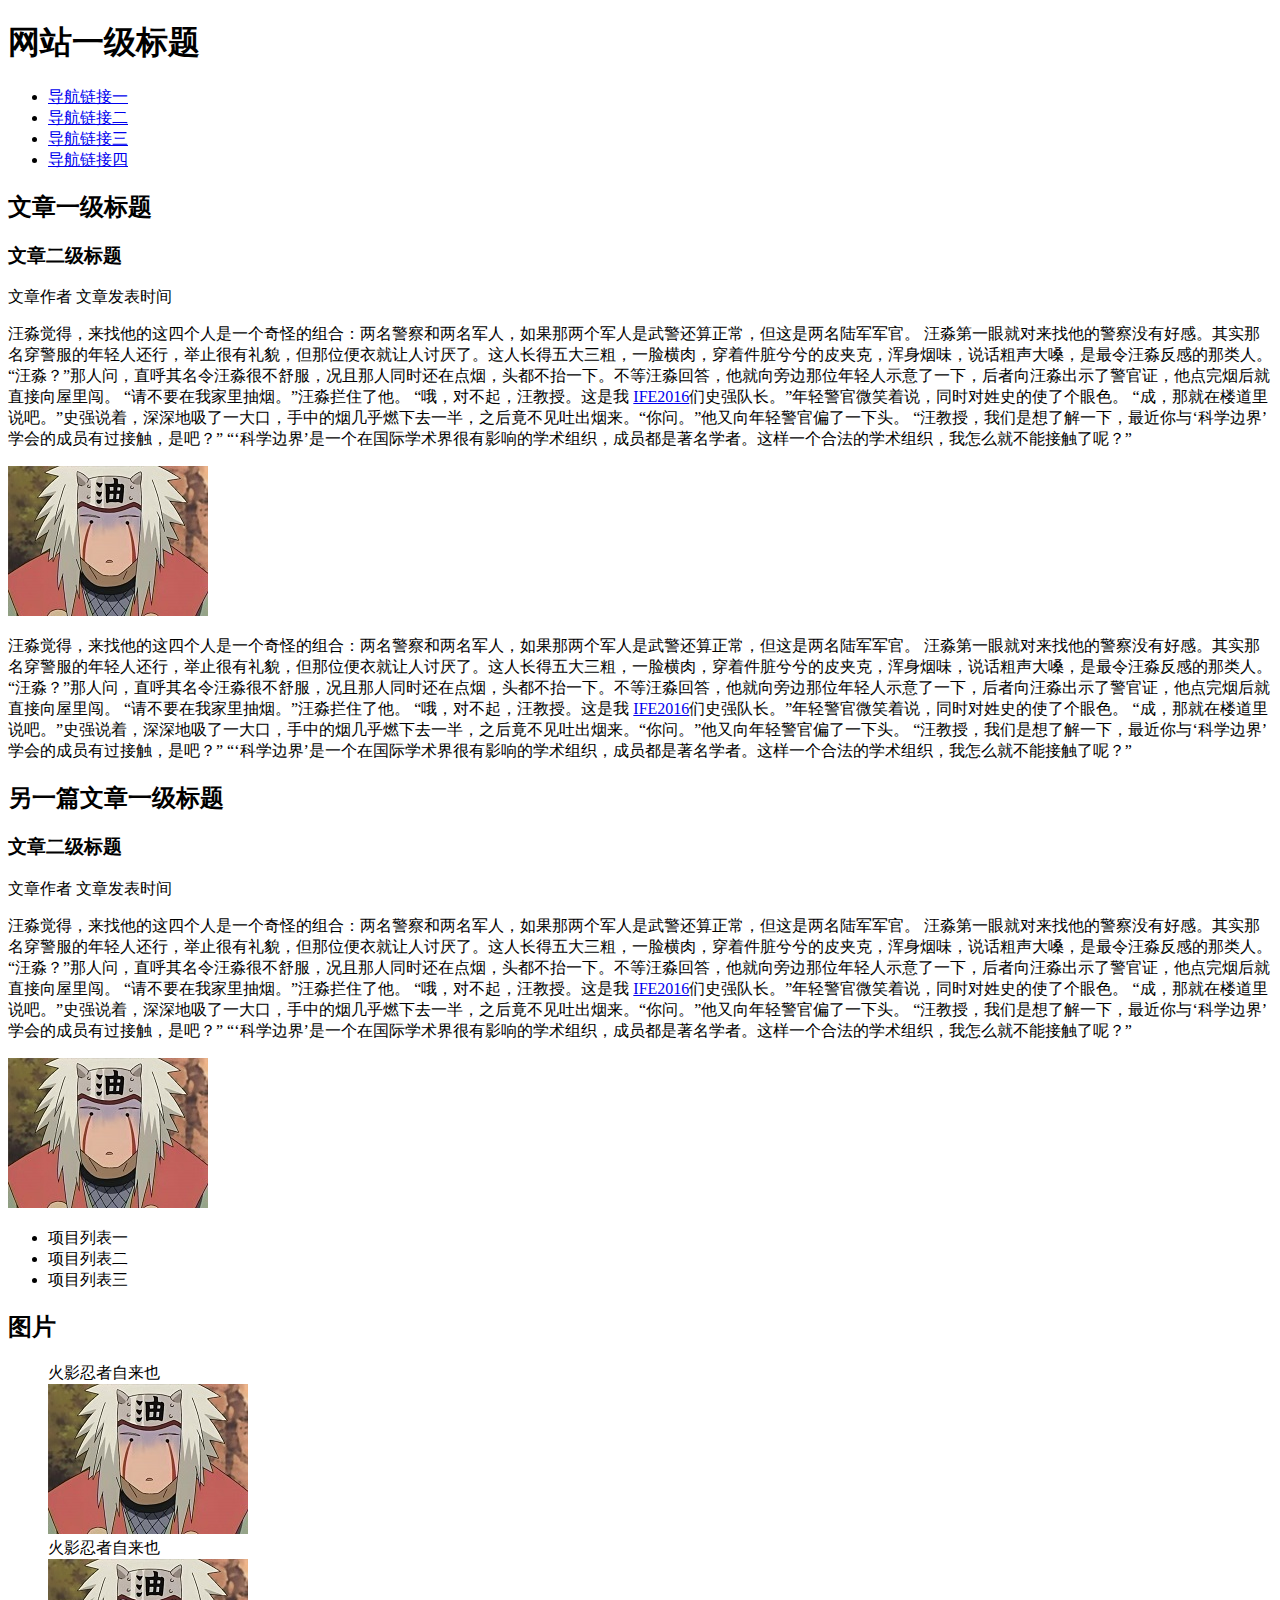
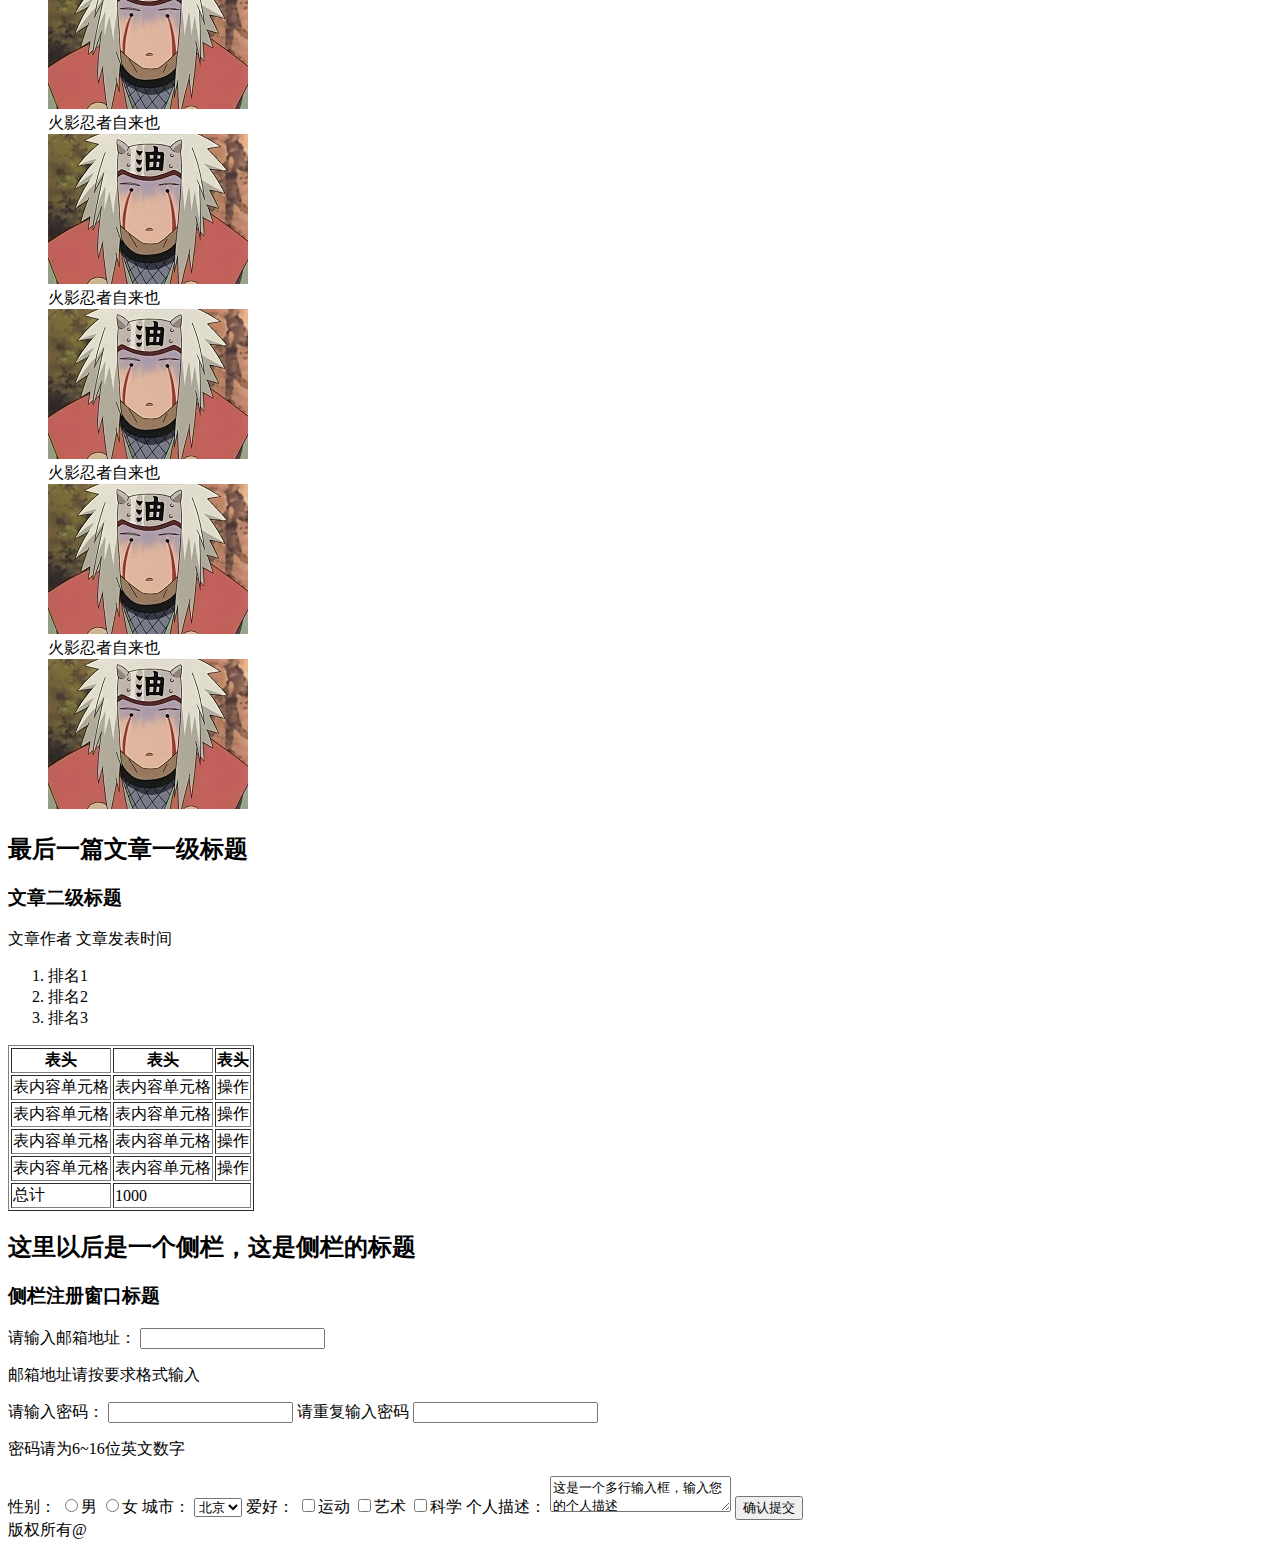
<file: task1/index.html>
<!DOCTYPE html>
<html>

<head>
    <meta charset="utf-8">
    <title>IFE/task1</title>
</head>

<body>
    <header>
        <h1>网站一级标题</h1>
        <nav>
            <ul>
                <li><a href="#">导航链接一</a></li>
                <li><a href="#">导航链接二</a></li>
                <li><a href="#">导航链接三</a></li>
                <li><a href="#">导航链接四</a></li>
            </ul>
        </nav>
    </header>
    <article>
        <h2>文章一级标题</h2>
        <h3>文章二级标题</h3>
        <span>文章作者</span>
        <span>文章发表时间</span>
        <p>汪淼觉得，来找他的这四个人是一个奇怪的组合：两名警察和两名军人，如果那两个军人是武警还算正常，但这是两名陆军军官。 汪淼第一眼就对来找他的警察没有好感。其实那名穿警服的年轻人还行，举止很有礼貌，但那位便衣就让人讨厌了。这人长得五大三粗，一脸横肉，穿着件脏兮兮的皮夹克，浑身烟味，说话粗声大嗓，是最令汪淼反感的那类人。
            “汪淼？”那人问，直呼其名令汪淼很不舒服，况且那人同时还在点烟，头都不抬一下。不等汪淼回答，他就向旁边那位年轻人示意了一下，后者向汪淼出示了警官证，他点完烟后就直接向屋里闯。 “请不要在我家里抽烟。”汪淼拦住了他。 “哦，对不起，汪教授。这是我
            <a href="http://ife.baidu.com">IFE2016</a>们史强队长。”年轻警官微笑着说，同时对姓史的使了个眼色。 “成，那就在楼道里说吧。”史强说着，深深地吸了一大口，手中的烟几乎燃下去一半，之后竟不见吐出烟来。“你问。”他又向年轻警官偏了一下头。
            “汪教授，我们是想了解一下，最近你与‘科学边界’学会的成员有过接触，是吧？” “‘科学边界’是一个在国际学术界很有影响的学术组织，成员都是著名学者。这样一个合法的学术组织，我怎么就不能接触了呢？”
        </p>
        <img src="Images/zilaiye.jpg" alt="zilaiye">
        <p>汪淼觉得，来找他的这四个人是一个奇怪的组合：两名警察和两名军人，如果那两个军人是武警还算正常，但这是两名陆军军官。 汪淼第一眼就对来找他的警察没有好感。其实那名穿警服的年轻人还行，举止很有礼貌，但那位便衣就让人讨厌了。这人长得五大三粗，一脸横肉，穿着件脏兮兮的皮夹克，浑身烟味，说话粗声大嗓，是最令汪淼反感的那类人。
            “汪淼？”那人问，直呼其名令汪淼很不舒服，况且那人同时还在点烟，头都不抬一下。不等汪淼回答，他就向旁边那位年轻人示意了一下，后者向汪淼出示了警官证，他点完烟后就直接向屋里闯。 “请不要在我家里抽烟。”汪淼拦住了他。 “哦，对不起，汪教授。这是我
            <a href="http://ife.baidu.com">IFE2016</a>们史强队长。”年轻警官微笑着说，同时对姓史的使了个眼色。 “成，那就在楼道里说吧。”史强说着，深深地吸了一大口，手中的烟几乎燃下去一半，之后竟不见吐出烟来。“你问。”他又向年轻警官偏了一下头。
            “汪教授，我们是想了解一下，最近你与‘科学边界’学会的成员有过接触，是吧？” “‘科学边界’是一个在国际学术界很有影响的学术组织，成员都是著名学者。这样一个合法的学术组织，我怎么就不能接触了呢？”
        </p>
    </article>
    <article>
        <h2>另一篇文章一级标题</h2>
        <h3>文章二级标题</h3>
        <span>文章作者</span>
        <span>文章发表时间</span>
        <p>汪淼觉得，来找他的这四个人是一个奇怪的组合：两名警察和两名军人，如果那两个军人是武警还算正常，但这是两名陆军军官。 汪淼第一眼就对来找他的警察没有好感。其实那名穿警服的年轻人还行，举止很有礼貌，但那位便衣就让人讨厌了。这人长得五大三粗，一脸横肉，穿着件脏兮兮的皮夹克，浑身烟味，说话粗声大嗓，是最令汪淼反感的那类人。
            “汪淼？”那人问，直呼其名令汪淼很不舒服，况且那人同时还在点烟，头都不抬一下。不等汪淼回答，他就向旁边那位年轻人示意了一下，后者向汪淼出示了警官证，他点完烟后就直接向屋里闯。 “请不要在我家里抽烟。”汪淼拦住了他。 “哦，对不起，汪教授。这是我
            <a href="http://ife.baidu.com">IFE2016</a>们史强队长。”年轻警官微笑着说，同时对姓史的使了个眼色。 “成，那就在楼道里说吧。”史强说着，深深地吸了一大口，手中的烟几乎燃下去一半，之后竟不见吐出烟来。“你问。”他又向年轻警官偏了一下头。
            “汪教授，我们是想了解一下，最近你与‘科学边界’学会的成员有过接触，是吧？” “‘科学边界’是一个在国际学术界很有影响的学术组织，成员都是著名学者。这样一个合法的学术组织，我怎么就不能接触了呢？”
        </p>
        <img src="Images/zilaiye.jpg" alt="zilaiye">
        <ul>
            <li>项目列表一</li>
            <li>项目列表二</li>
            <li>项目列表三</li>
        </ul>
        <h2>图片</h2>
        <figure>
            <figcaption>火影忍者自来也</figcaption>
            <img src="Images/zilaiye.jpg" alt="zilaiye">
            <figcaption>火影忍者自来也</figcaption>
            <img src="Images/zilaiye.jpg" alt="zilaiye">
            <figcaption>火影忍者自来也</figcaption>
            <img src="Images/zilaiye.jpg" alt="zilaiye">
            <figcaption>火影忍者自来也</figcaption>
            <img src="Images/zilaiye.jpg" alt="zilaiye">
            <figcaption>火影忍者自来也</figcaption>
            <img src="Images/zilaiye.jpg" alt="zilaiye">
            <figcaption>火影忍者自来也</figcaption>
            <img src="Images/zilaiye.jpg" alt="zilaiye">
        </figure>
    </article>
    <article>
        <h2>最后一篇文章一级标题</h2>
        <h3>文章二级标题</h3>
        <span>文章作者</span>
        <span>文章发表时间</span>
        <ol>
            <li>排名1</li>
            <li>排名2</li>
            <li>排名3</li>
        </ol>
        <table border="1">
            <thead>
                <tr>
                    <th>表头</th>
                    <th>表头</th>
                    <th>表头</th>
                </tr>
            </thead>
            <tbody>
                <tr>
                    <td>表内容单元格</td>
                    <td>表内容单元格</td>
                    <td>操作</td>
                </tr>
                <tr>
                    <td>表内容单元格</td>
                    <td>表内容单元格</td>
                    <td>操作</td>
                </tr>
                <tr>
                    <td>表内容单元格</td>
                    <td>表内容单元格</td>
                    <td>操作</td>
                </tr>
                <tr>
                    <td>表内容单元格</td>
                    <td>表内容单元格</td>
                    <td>操作</td>
                </tr>
                <tr>
                    <td>总计</td>
                    <td colspan="2">1000</td>
                </tr>
            </tbody>
        </table>
        <aside>
            <h2>这里以后是一个侧栏，这是侧栏的标题</h2>
            <h3>侧栏注册窗口标题</h3>
            <form action="" method="post">
                <label for="">请输入邮箱地址：</label>
                <input type="email">
                <p>邮箱地址请按要求格式输入</p>
                <label for="">请输入密码：</label>
                <input type="password">
                <label for="">请重复输入密码</label>
                <input type="password">
                <p>密码请为6~16位英文数字</p>
                <label for="">性别：</label>
                <input type="radio" name="sex">男
                <input type="radio" name="sex">女
                <label for="">城市：</label>
                <select>
                    <option value="beijing">北京</option>
                    <option value="shanghai">上海</option>
                    <option value="">广州</option>
                    <option value="">深圳</option>
                </select>
                <label for="">爱好：</label>
                <input type="checkbox">运动
                <input type="checkbox">艺术
                <input type="checkbox">科学
                <label for="">个人描述：</label>
                <textarea>这是一个多行输入框，输入您的个人描述</textarea>
                <input type="submit" value="确认提交">
            </form>
        </aside>
    </article>
    <footer><span>版权所有@</span></footer>
</body>

</html>
</file>
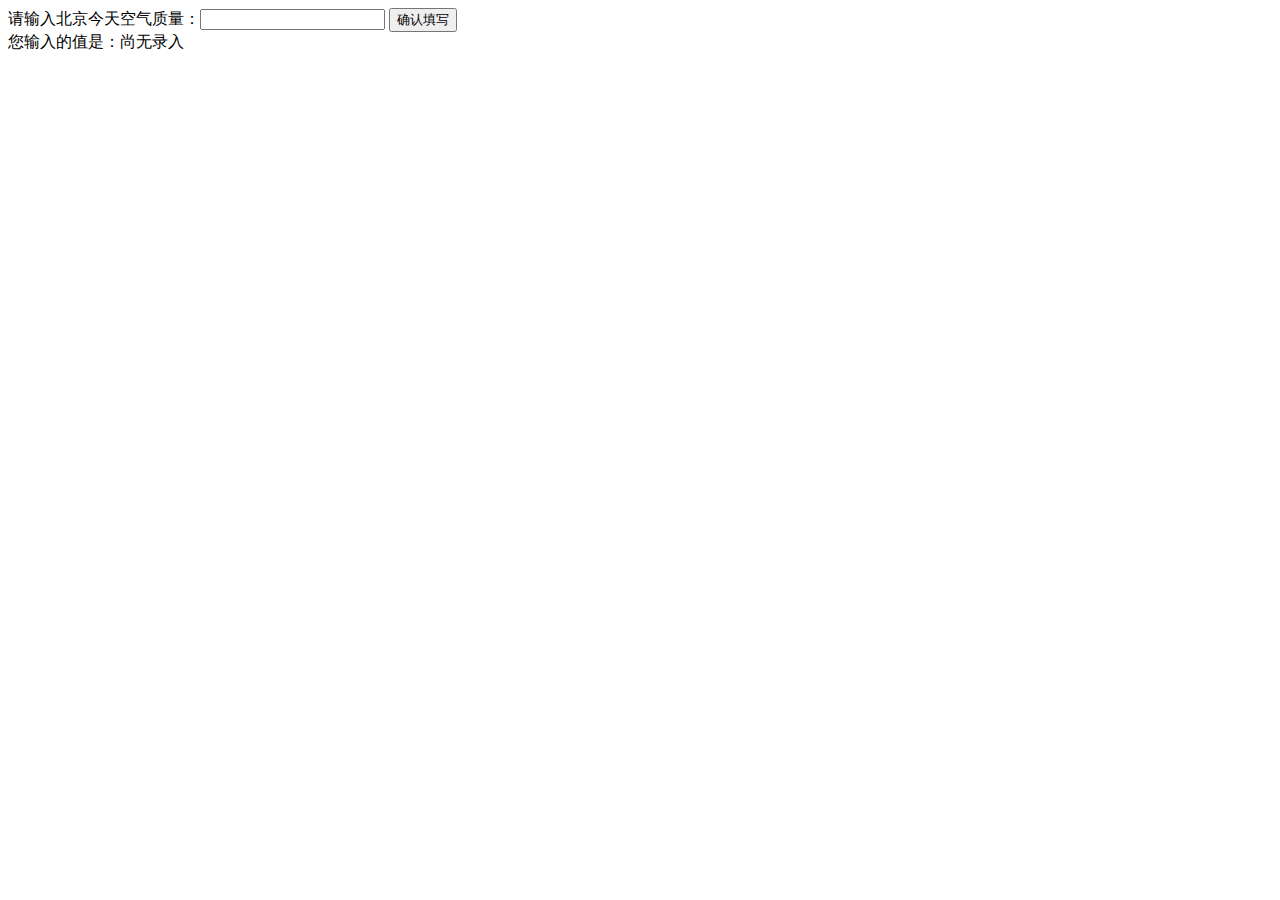
<file: task13/index.html>
<!DOCTYPE html>
<html>
  <head>
    <meta charset="utf-8">
    <title>IFE JavaScript Task 01</title>
  </head>
<body>

  <label>请输入北京今天空气质量：<input id="aqi-input" type="text"></label>
  <button id="button">确认填写</button>

  <div>您输入的值是：<span id="aqi-display">尚无录入</span></div>

<script type="text/javascript">

  /*	
  在注释下方写下代码
  给按钮button绑定一个点击事件
  在事件处理函数中
  获取aqi-input输入的值，并显示在aqi-display中
  */
  var btn = document.getElementById('button');
  btn.onclick = function add(){
    var api_input = document.getElementById('aqi-input');
    var api_display = document.getElementById('aqi-display');

    api_display.innerHTML = api_input.value; 
  }


</script>
</body>
</html>
</file>
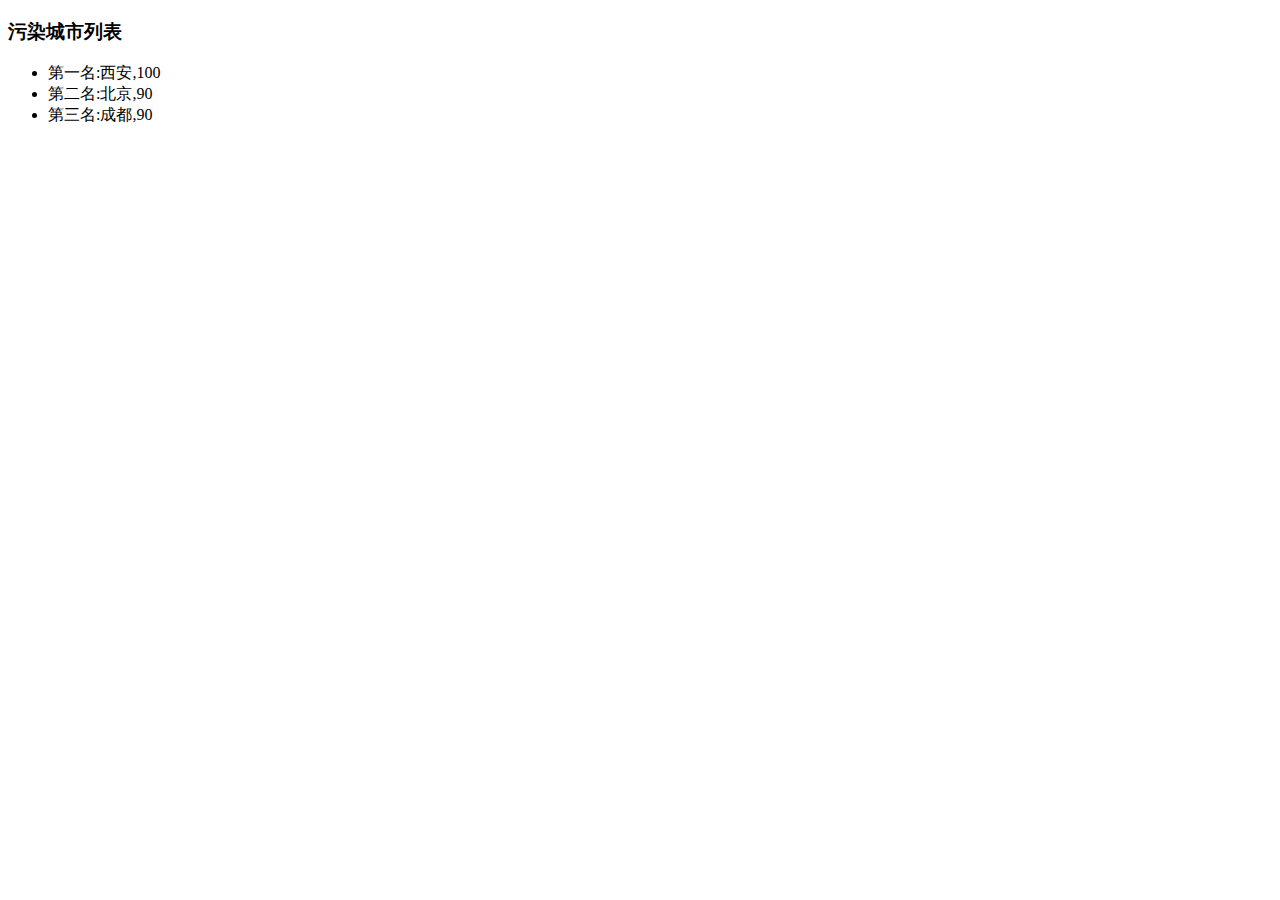
<file: task14/index.html>
<!DOCTYPE html>
<html>
  <head>
    <meta charset="utf-8">
    <title>IFE JavaScript Task 01</title>
  </head>
<body>

  <h3>污染城市列表</h3>
  <ul id="aqi-list">
<!--   
    <li>第一名：福州（样例），10</li>
  	<li>第二名：福州（样例），10</li> -->
  </ul>

<script type="text/javascript">

var aqiData = [
  ["北京", 90],
  ["上海", 50],
  ["福州", 10],
  ["广州", 50],
  ["成都", 90],
  ["西安", 100]
];

(function () {

  /*
  在注释下方编写代码
  遍历读取aqiData中各个城市的数据
  将空气质量指数大于60的城市显示到aqi-list的列表中
  */
  var arr = ["一","二","三","四","五"];
  var aqi_list = document.getElementById('aqi-list');
  aqiData.sort(function(a,b){
    return b[1] - a[1];
  });
  for(var i = 0; i < aqiData.length; i++){
      if(aqiData[i][1]>60){
        var li = document.createElement('li');
          li.innerHTML = "第"+ arr[i] +"名" + ":"+ aqiData[i][0] + "," + aqiData[i][1];
          aqi_list.appendChild(li);
      }
  }
})();

</script>
</body>
</html>
</file>
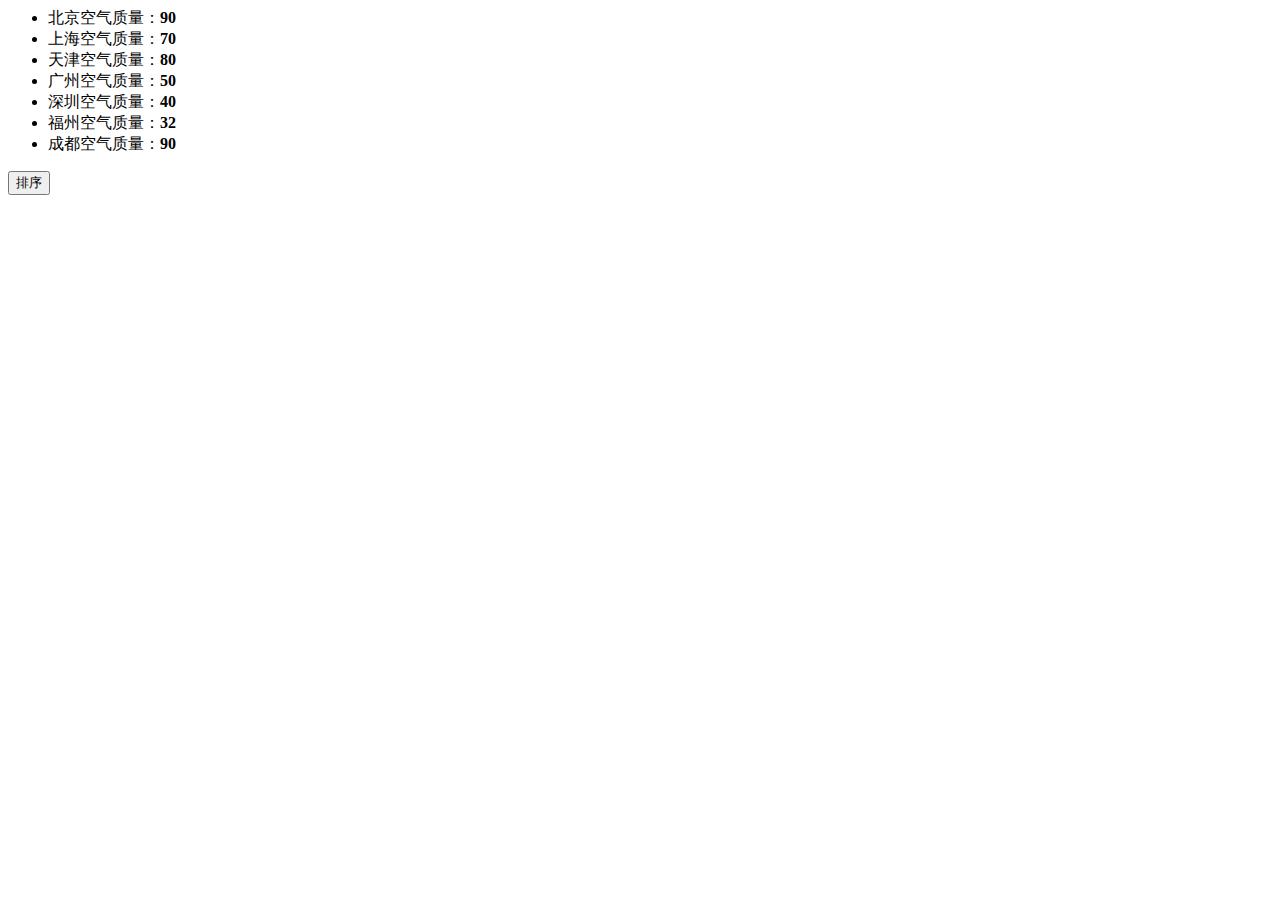
<file: task15/index.html>
<!DOCTYPE>
<html>

<head>
  <meta charset="utf-8">
  <title>IFE JavaScript Task 01</title>
</head>

<body>

  <ul id="source">
    <li>北京空气质量：<b>90</b></li>
    <li>上海空气质量：<b>70</b></li>
    <li>天津空气质量：<b>80</b></li>
    <li>广州空气质量：<b>50</b></li>
    <li>深圳空气质量：<b>40</b></li>
    <li>福州空气质量：<b>32</b></li>
    <li>成都空气质量：<b>90</b></li>
  </ul>

  <ul id="resort">
    <!-- 
    <li>第一名：北京空气质量：<b>90</b></li>
    <li>第二名：北京空气质量：<b>90</b></li>
    <li>第三名：北京空气质量：<b>90</b></li>
     -->

  </ul>

  <button id="sort-btn">排序</button>

  <script type="text/javascript">

/**
 * getData方法
 * 读取id为source的列表，获取其中城市名字及城市对应的空气质量
 * 返回一个数组，格式见函数中示例
 */
function getData() {
  /*
  coding here
  */

  /*
  data = [
    ["北京", 90],
    ["北京", 90]
    ……
  ]
  */
    var data = [];

    var li = document.getElementById('source').getElementsByTagName('li');
    var num , city;
    for(var i = 0; i < li.length; i++){
        city = li[i].innerText.slice(0,2);
        num = li[i].getElementsByTagName('b')[0].innerHTML;
        data.push([city,num]);
    }

    return data;

}

/**
 * sortAqiData
 * 按空气质量对data进行从小到大的排序
 * 返回一个排序后的数组
 */
function sortAqiData(data) {
  data.sort(function(a,b){ return a[1] - b[1]});
  return data;
}
  var arr = ['一','二','三','四','五','六','七'];
/**
 * render
 * 将排好序的城市及空气质量指数，输出显示到id位resort的列表中
 * 格式见ul中的注释的部分
 */
function render(data) {
  var resort = document.getElementById('resort');
  for(var i = 0; i < data.length; i++){
      var node = document.createElement('li');
      node.innerHTML = '第'+arr[i]+'名：'+data[i][0]+'空气质量：<b>'+data[i][1]+'</b>';
      resort.appendChild(node);
  }
}

function btnHandle() {
  var aqiData = getData();
  aqiData = sortAqiData(aqiData);
  render(aqiData);
}


function init() {

  // 在这下面给sort-btn绑定一个点击事件，点击时触发btnHandle函数
          var sort_btn = document.getElementById('sort-btn');
        sort_btn.addEventListener('click',function(){btnHandle()},false);
}

init();

</script>
</body>

</html>
</file>
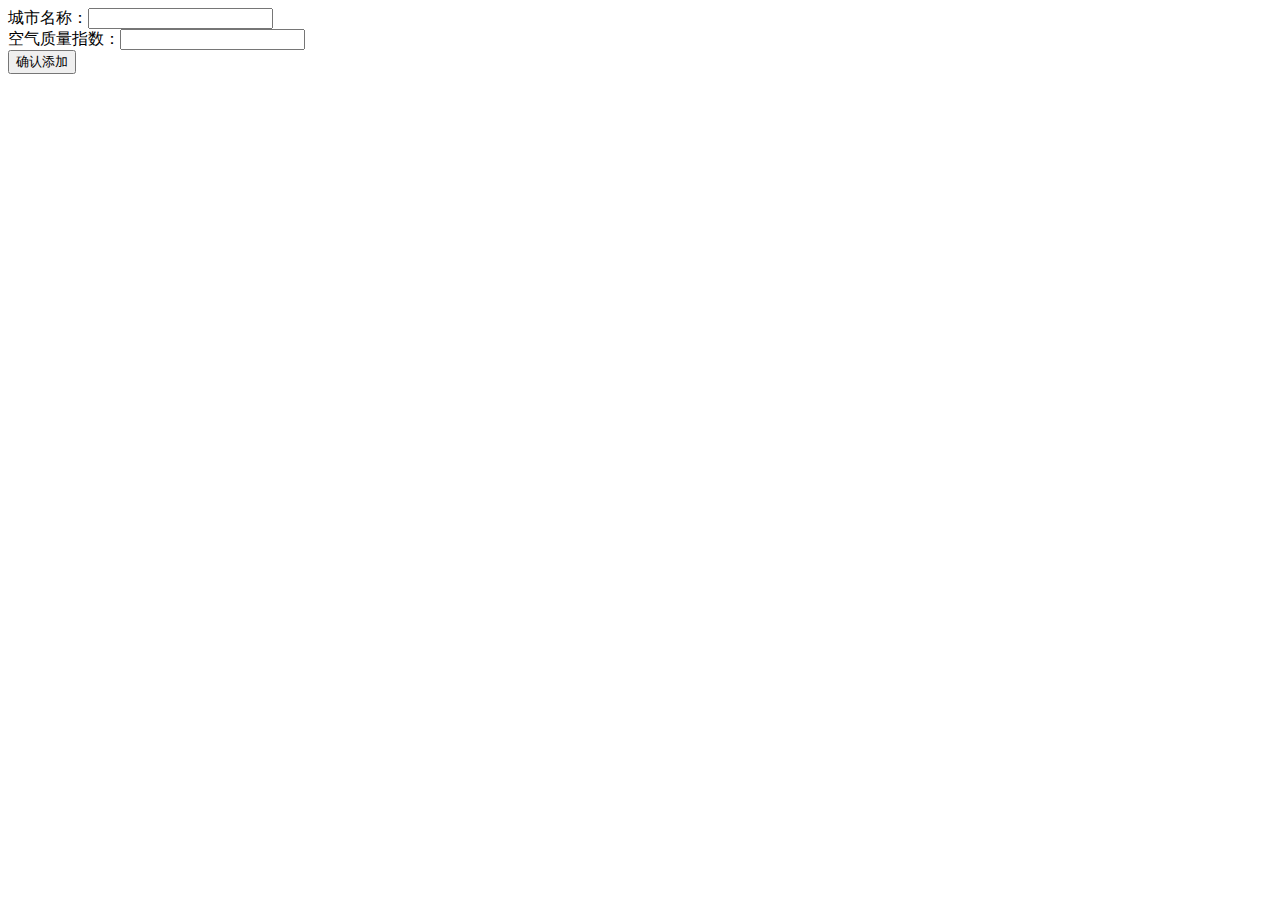
<file: task16/index.html>
<!DOCTYPE>
<html>
  <head>
    <meta charset="utf-8">
    <title>IFE JavaScript Task 01</title>
    <script src="javascript/index.js"></script>
  </head>
<body>

  <div>
    <label>城市名称：<input id="aqi-city-input" type="text"></label><br>
    <label>空气质量指数：<input id="aqi-value-input" type="text"></label><br>
    <button id="add-btn">确认添加</button>
  </div>
  <table id="aqi-table">
  <!-- 
    <tr>
      <td>城市</td><td>空气质量</td><td>操作</td>
    </tr>
    <tr>
      <td>北京</td><td>90</td><td><button>删除</button></td>
    </tr>
    <tr>
      <td>北京</td><td>90</td><td><button>删除</button></td>
    </tr>
   -->
  </table>

</body>
</html>
</file>
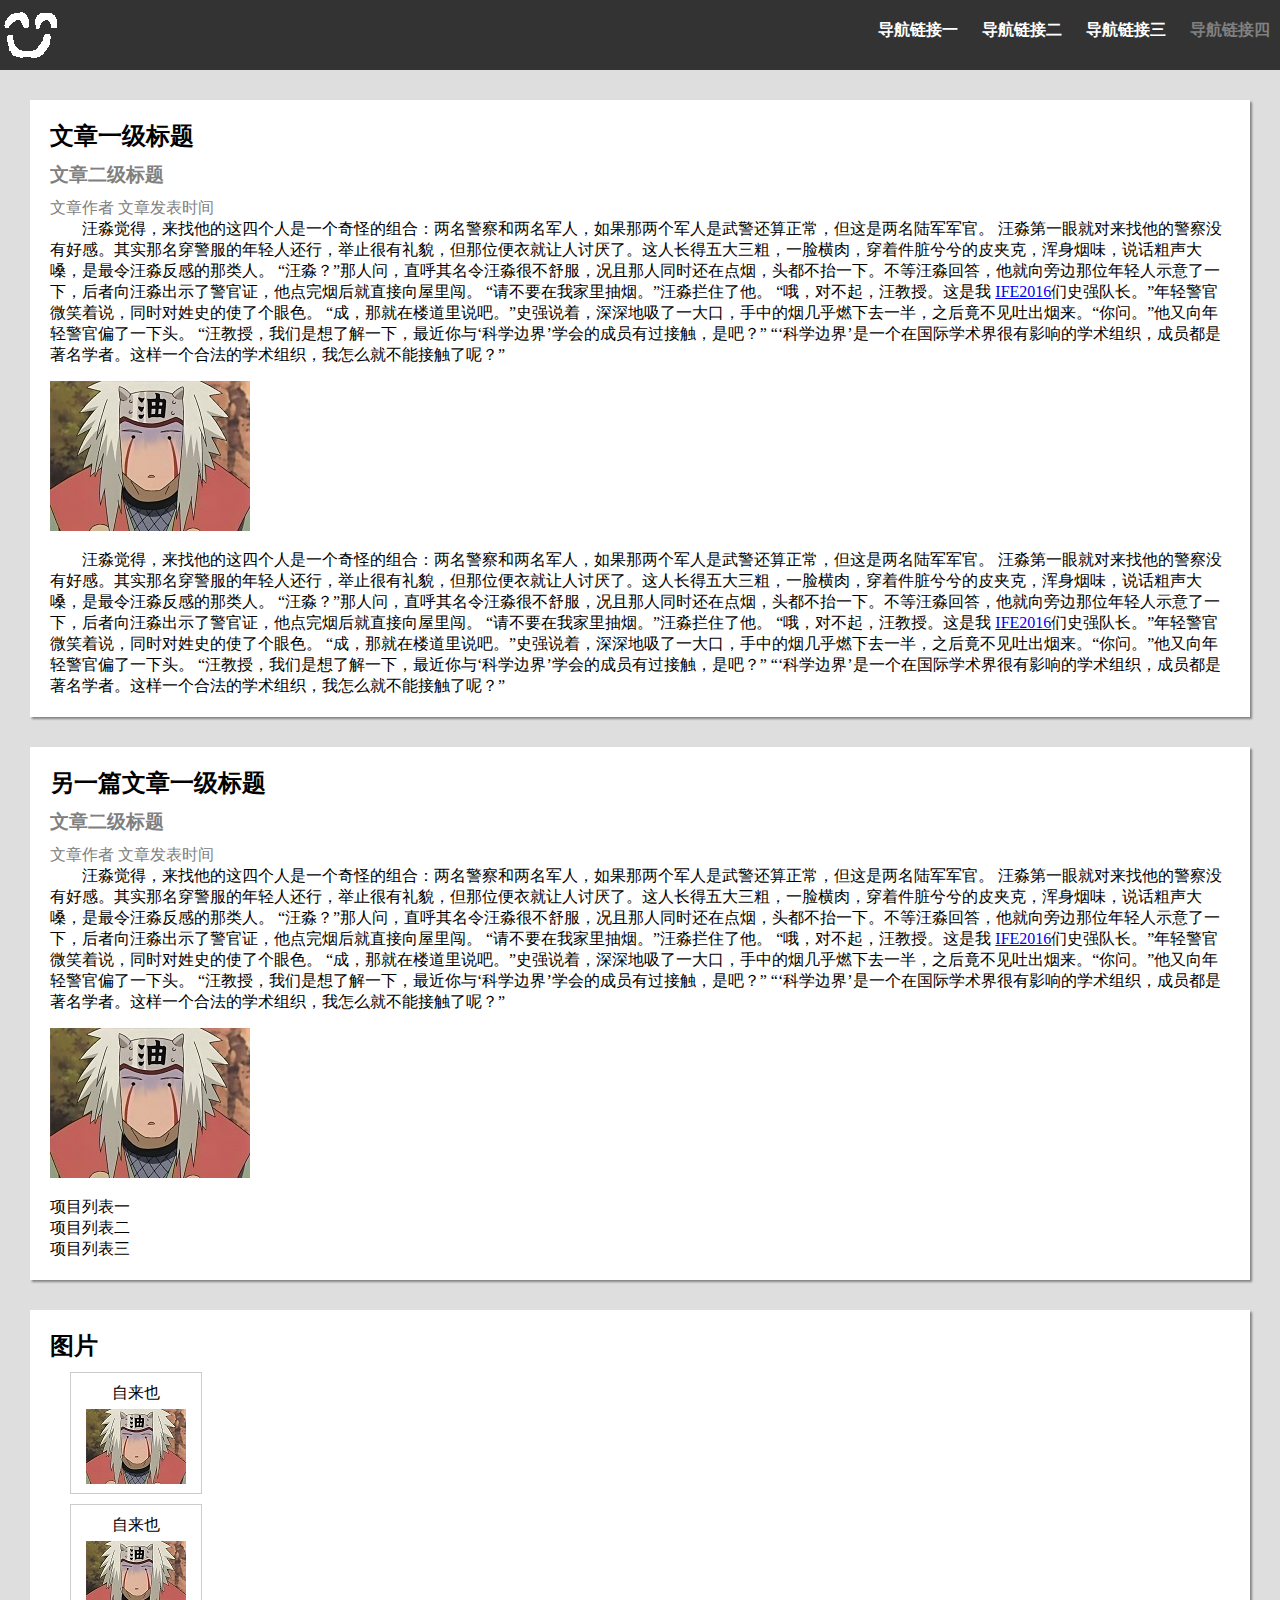
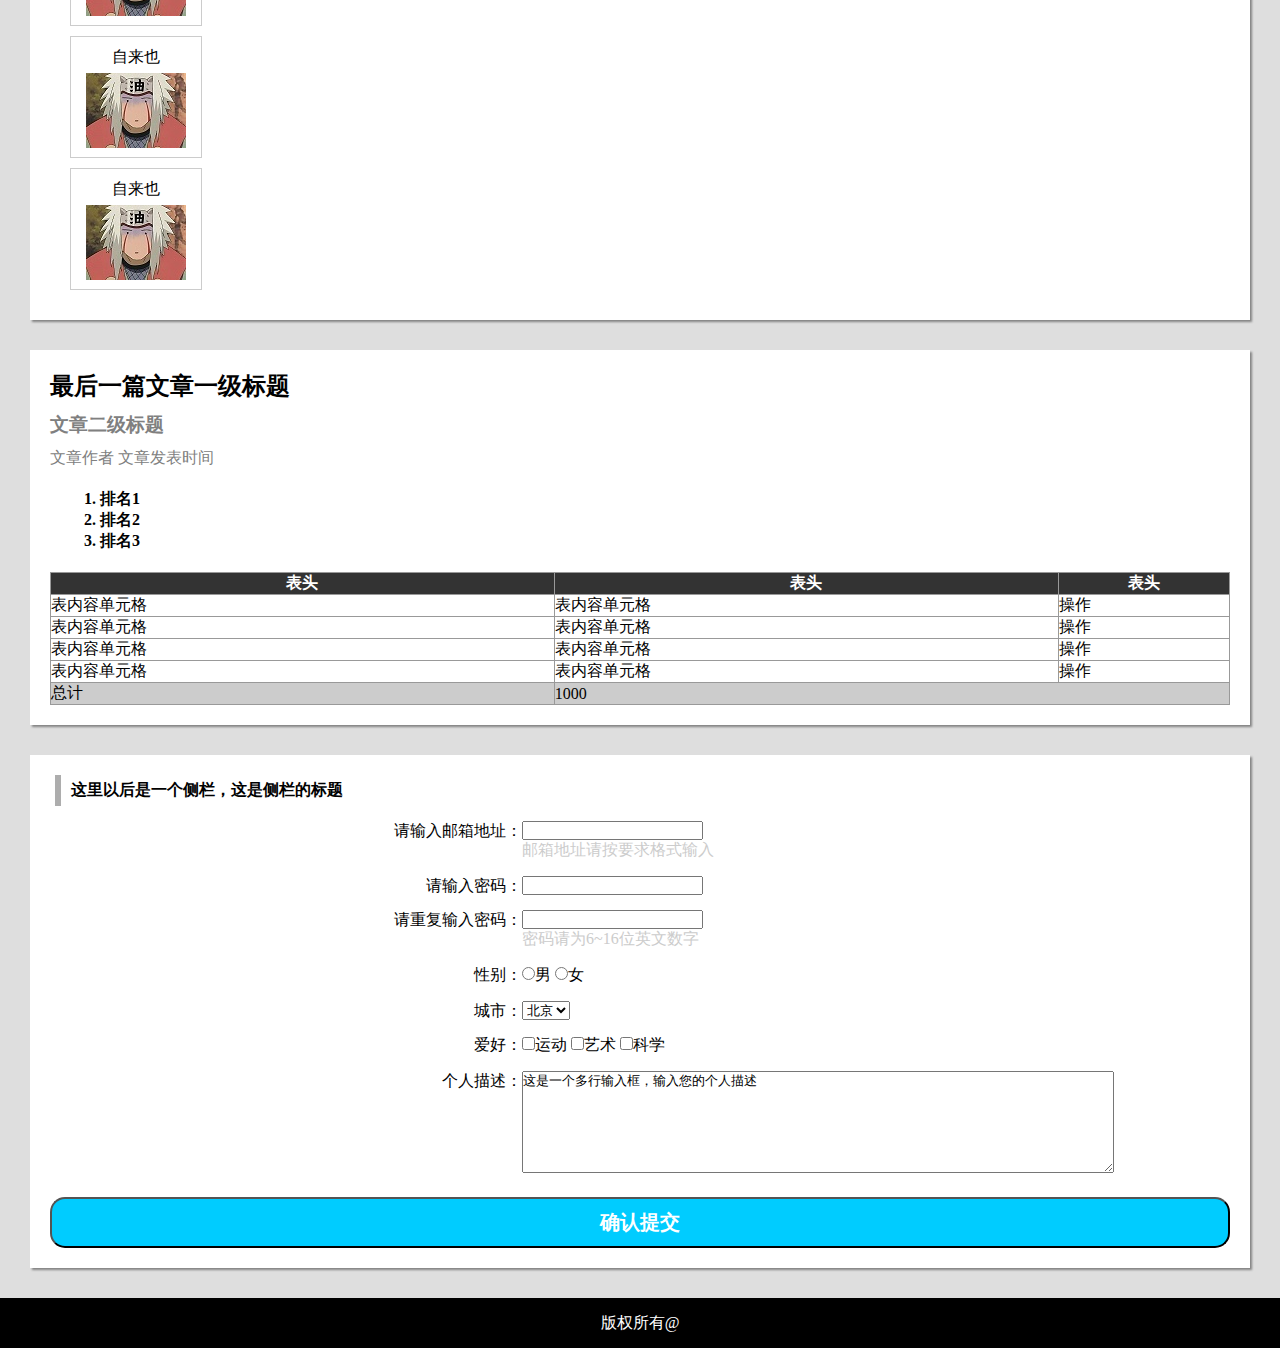
<file: task2/index.html>
<!DOCTYPE html>
<html>

<head>
    <meta charset="utf-8">
    <title>IFE/task1</title>
    <link rel="stylesheet" href="Style/style.css">
</head>

<body>
    <header>
        <span><img src="Images/logo.png" alt=""></span>
        <nav>
            <ul>
                <li><a href="#">导航链接一</a></li>
                <li><a href="#">导航链接二</a></li>
                <li><a href="#">导航链接三</a></li>
                <li><a href="#" class="lGray">导航链接四</a></li>
            </ul>
        </nav>
    </header>
    <article>
        <h2>文章一级标题</h2>
        <h3>文章二级标题</h3>
        <span>文章作者</span>
        <span>文章发表时间</span>
        <p>汪淼觉得，来找他的这四个人是一个奇怪的组合：两名警察和两名军人，如果那两个军人是武警还算正常，但这是两名陆军军官。 汪淼第一眼就对来找他的警察没有好感。其实那名穿警服的年轻人还行，举止很有礼貌，但那位便衣就让人讨厌了。这人长得五大三粗，一脸横肉，穿着件脏兮兮的皮夹克，浑身烟味，说话粗声大嗓，是最令汪淼反感的那类人。
            “汪淼？”那人问，直呼其名令汪淼很不舒服，况且那人同时还在点烟，头都不抬一下。不等汪淼回答，他就向旁边那位年轻人示意了一下，后者向汪淼出示了警官证，他点完烟后就直接向屋里闯。 “请不要在我家里抽烟。”汪淼拦住了他。 “哦，对不起，汪教授。这是我
            <a href="http://ife.baidu.com">IFE2016</a>们史强队长。”年轻警官微笑着说，同时对姓史的使了个眼色。 “成，那就在楼道里说吧。”史强说着，深深地吸了一大口，手中的烟几乎燃下去一半，之后竟不见吐出烟来。“你问。”他又向年轻警官偏了一下头。
            “汪教授，我们是想了解一下，最近你与‘科学边界’学会的成员有过接触，是吧？” “‘科学边界’是一个在国际学术界很有影响的学术组织，成员都是著名学者。这样一个合法的学术组织，我怎么就不能接触了呢？”
        </p>
        <img src="Images/zilaiye.jpg" alt="zilaiye">
        <p>汪淼觉得，来找他的这四个人是一个奇怪的组合：两名警察和两名军人，如果那两个军人是武警还算正常，但这是两名陆军军官。 汪淼第一眼就对来找他的警察没有好感。其实那名穿警服的年轻人还行，举止很有礼貌，但那位便衣就让人讨厌了。这人长得五大三粗，一脸横肉，穿着件脏兮兮的皮夹克，浑身烟味，说话粗声大嗓，是最令汪淼反感的那类人。
            “汪淼？”那人问，直呼其名令汪淼很不舒服，况且那人同时还在点烟，头都不抬一下。不等汪淼回答，他就向旁边那位年轻人示意了一下，后者向汪淼出示了警官证，他点完烟后就直接向屋里闯。 “请不要在我家里抽烟。”汪淼拦住了他。 “哦，对不起，汪教授。这是我
            <a href="http://ife.baidu.com">IFE2016</a>们史强队长。”年轻警官微笑着说，同时对姓史的使了个眼色。 “成，那就在楼道里说吧。”史强说着，深深地吸了一大口，手中的烟几乎燃下去一半，之后竟不见吐出烟来。“你问。”他又向年轻警官偏了一下头。
            “汪教授，我们是想了解一下，最近你与‘科学边界’学会的成员有过接触，是吧？” “‘科学边界’是一个在国际学术界很有影响的学术组织，成员都是著名学者。这样一个合法的学术组织，我怎么就不能接触了呢？”
        </p>
    </article>
    <article>
        <h2>另一篇文章一级标题</h2>
        <h3>文章二级标题</h3>
        <span>文章作者</span>
        <span>文章发表时间</span>
        <p>汪淼觉得，来找他的这四个人是一个奇怪的组合：两名警察和两名军人，如果那两个军人是武警还算正常，但这是两名陆军军官。 汪淼第一眼就对来找他的警察没有好感。其实那名穿警服的年轻人还行，举止很有礼貌，但那位便衣就让人讨厌了。这人长得五大三粗，一脸横肉，穿着件脏兮兮的皮夹克，浑身烟味，说话粗声大嗓，是最令汪淼反感的那类人。
            “汪淼？”那人问，直呼其名令汪淼很不舒服，况且那人同时还在点烟，头都不抬一下。不等汪淼回答，他就向旁边那位年轻人示意了一下，后者向汪淼出示了警官证，他点完烟后就直接向屋里闯。 “请不要在我家里抽烟。”汪淼拦住了他。 “哦，对不起，汪教授。这是我
            <a href="http://ife.baidu.com">IFE2016</a>们史强队长。”年轻警官微笑着说，同时对姓史的使了个眼色。 “成，那就在楼道里说吧。”史强说着，深深地吸了一大口，手中的烟几乎燃下去一半，之后竟不见吐出烟来。“你问。”他又向年轻警官偏了一下头。
            “汪教授，我们是想了解一下，最近你与‘科学边界’学会的成员有过接触，是吧？” “‘科学边界’是一个在国际学术界很有影响的学术组织，成员都是著名学者。这样一个合法的学术组织，我怎么就不能接触了呢？”
        </p>
        <img src="Images/zilaiye.jpg" alt="zilaiye">
        <ul>
            <li>项目列表一</li>
            <li>项目列表二</li>
            <li>项目列表三</li>
        </ul>
    </article>

    <figure>
        <h2>图片</h2>
        <ul>
            <li>
                <figcaption>自来也</figcaption>
                <img src="Images/min_zilaiye.jpg" alt="zilaiye">
            </li>
            <li>
                <figcaption>自来也</figcaption>
                <img src="Images/min_zilaiye.jpg" alt="zilaiye">
            </li>
            <li>
                <figcaption>自来也</figcaption>
                <img src="Images/min_zilaiye.jpg" alt="zilaiye">
            </li>
            <li>
                <figcaption>自来也</figcaption>
                <img src="Images/min_zilaiye.jpg" alt="zilaiye">
            </li>
        </ul>
    </figure>
    <article>
        <h2>最后一篇文章一级标题</h2>
        <h3>文章二级标题</h3>
        <span>文章作者</span>
        <span>文章发表时间</span>
        <ol>
            <li>排名1</li>
            <li>排名2</li>
            <li>排名3</li>
        </ol>
        <table>
            <thead>
                <tr>
                    <th>表头</th>
                    <th>表头</th>
                    <th>表头</th>
                </tr>
            </thead>
            <tbody>
                <tr>
                    <td>表内容单元格</td>
                    <td>表内容单元格</td>
                    <td>操作</td>
                </tr>
                <tr>
                    <td>表内容单元格</td>
                    <td>表内容单元格</td>
                    <td>操作</td>
                </tr>
                <tr>
                    <td>表内容单元格</td>
                    <td>表内容单元格</td>
                    <td>操作</td>
                </tr>
                <tr>
                    <td>表内容单元格</td>
                    <td>表内容单元格</td>
                    <td>操作</td>
                </tr>
                <tr class="last_tr">
                    <td>总计</td>
                    <td colspan="2">1000</td>
                </tr>
            </tbody>
        </table>
    </article>
    <aside>
        <h2>这里以后是一个侧栏，这是侧栏的标题</h2>
        <form action="" method="post">
            <div>
                <label for="">请输入邮箱地址：</label>
                <input type="email">
                <p>邮箱地址请按要求格式输入</p>
            </div>

            <div>
                <label for="">请输入密码：</label>
                <input type="password">
            </div>
            <div>
                <label for="">请重复输入密码：</label>
                <input type="password">
                <p>密码请为6~16位英文数字</p>
            </div>
            <div>
                <label for="">性别：</label>
                <input type="radio" name="sex">男
                <input type="radio" name="sex">女
            </div>
            <div>
                <label for="">城市：</label>
                <select>
                    <option value="beijing">北京</option>
                    <option value="shanghai">上海</option>
                    <option value="">广州</option>
                    <option value="">深圳</option>
                </select>
            </div>
            <div>
                <label for="">爱好：</label>
                <input type="checkbox">运动
                <input type="checkbox">艺术
                <input type="checkbox">科学
            </div>
            <label for="">个人描述：</label>
            <textarea>这是一个多行输入框，输入您的个人描述</textarea>
            <input type="submit" value="确认提交" id="submit">
        </form>
    </aside>
    <footer><p>版权所有@</p></footer>
</body>

</html>
</file>
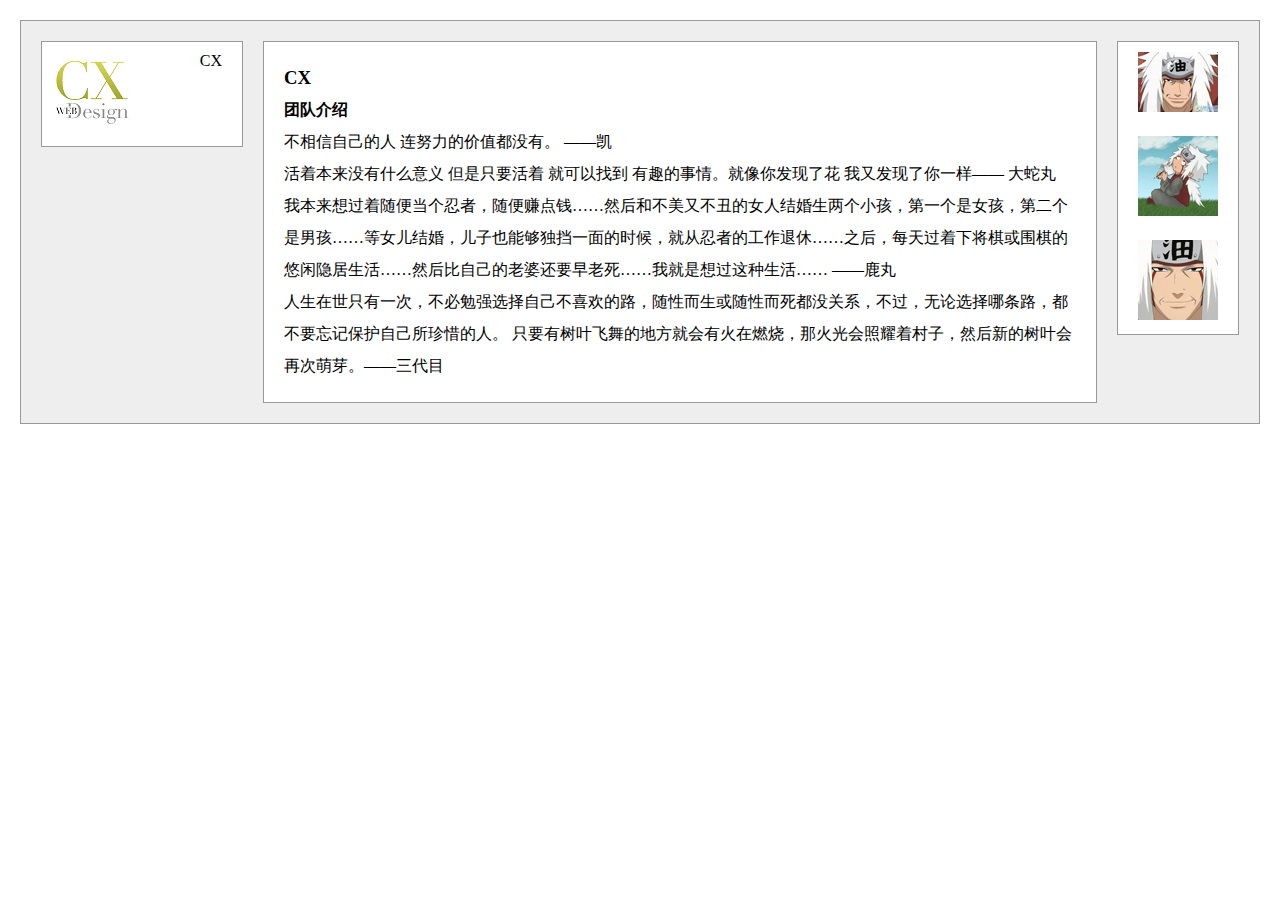
<file: task3/index.html>
<!DOCTYPE html>
<html>

<head>
    <meta charset="utf-8">
    <title>ife2016/task3</title>
    <link rel="stylesheet" href="Style/style.css">
</head>

<body>
    <div id="main">
        <div id="left">
            <img src="Images/cx_logo.png" alt="logo">
            <span>CX</span>
        </div>
        <div id="right">
            <figure>
                <img src="Images/zilaiye1.png" alt="">
                <img src="Images/zilaiye2.png" alt="">
                <img src="Images/zilaiye3.png" alt="">
            </figure>
        </div>
        <div id="center">
            <h3>CX</h2>
            <h4>团队介绍</h3>
            <article>
                <p>不相信自己的人 连努力的价值都没有。 ——凯
                </p>
                <p>活着本来没有什么意义 但是只要活着 就可以找到 有趣的事情。就像你发现了花 我又发现了你一样—— 大蛇丸</p>
                <p>我本来想过着随便当个忍者，随便赚点钱……然后和不美又不丑的女人结婚生两个小孩，第一个是女孩，第二个是男孩……等女儿结婚，儿子也能够独挡一面的时候，就从忍者的工作退休……之后，每天过着下将棋或围棋的悠闲隐居生活……然后比自己的老婆还要早老死……我就是想过这种生活……
                    ——鹿丸
                </p>
                <p>人生在世只有一次，不必勉强选择自己不喜欢的路，随性而生或随性而死都没关系，不过，无论选择哪条路，都不要忘记保护自己所珍惜的人。

只要有树叶飞舞的地方就会有火在燃烧，那火光会照耀着村子，然后新的树叶会再次萌芽。——三代目</p>
            </article>
        </div>
    </div>
</body>

</html>
</file>
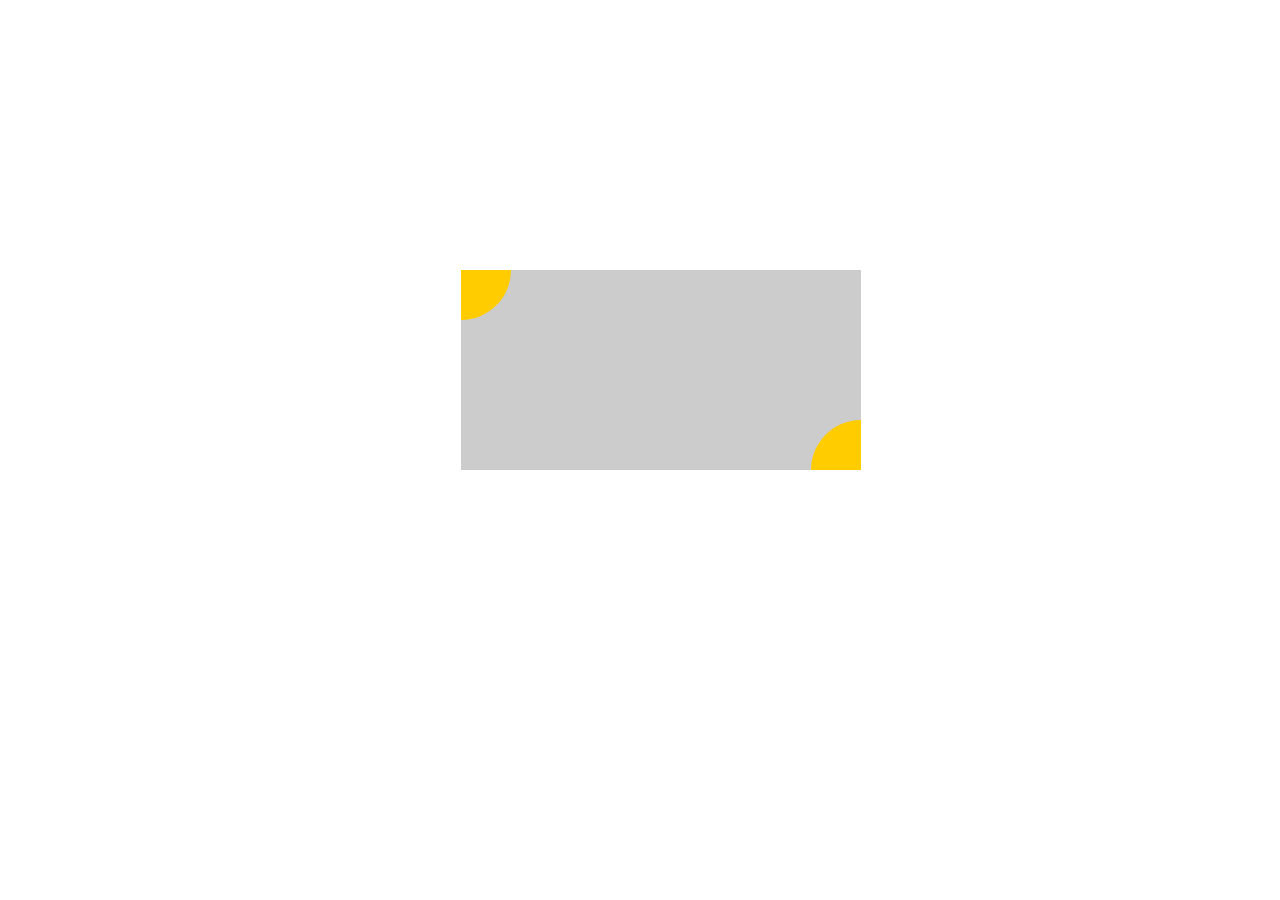
<file: task4/index.html>
<!DOCTYPE html>
<html>
    <head>
        <meta charset="utf-8">
        <title>ife2016/task4</title>
        <link rel="stylesheet" href="Style/style.css">
    </head>
    <body>
        <div id="main">
            <div id="left_top_area"></div>
            <div id="right_bottom_area"></div>
        </div>
    </body>
</html>
</file>
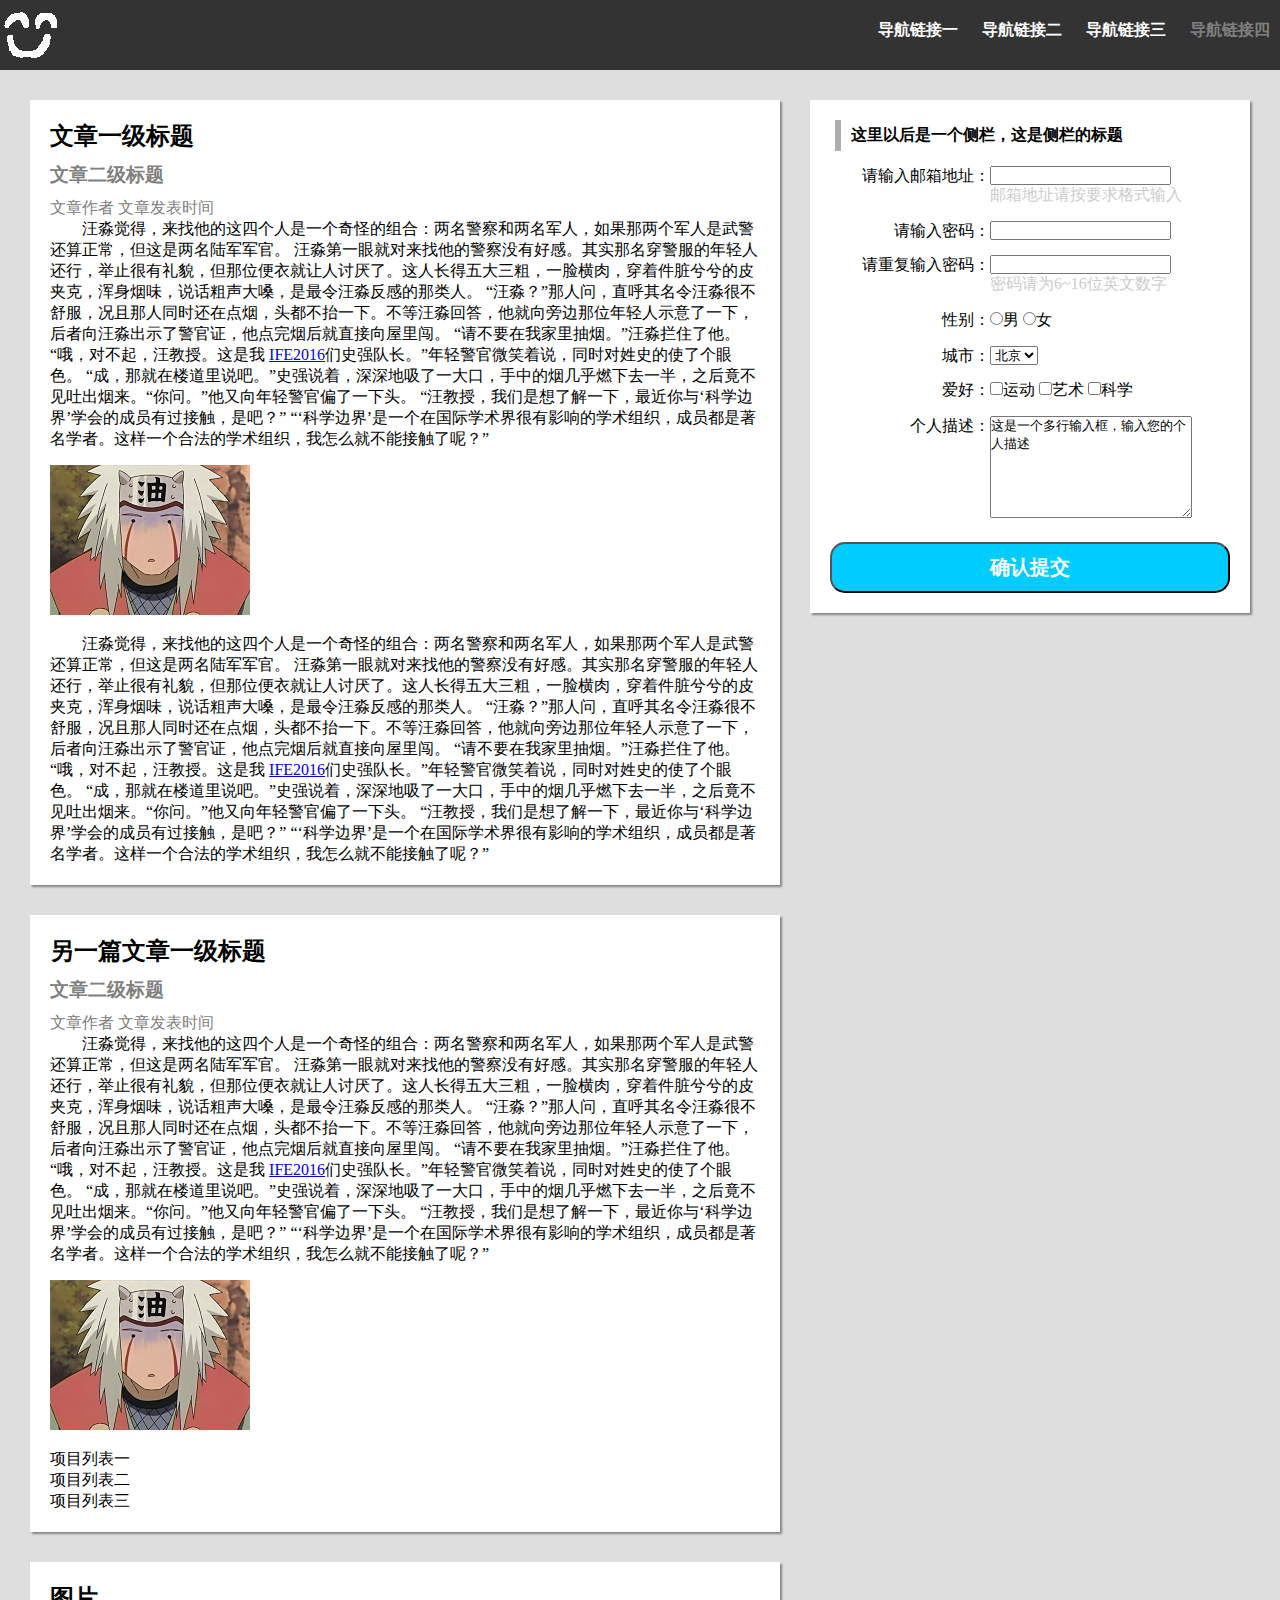
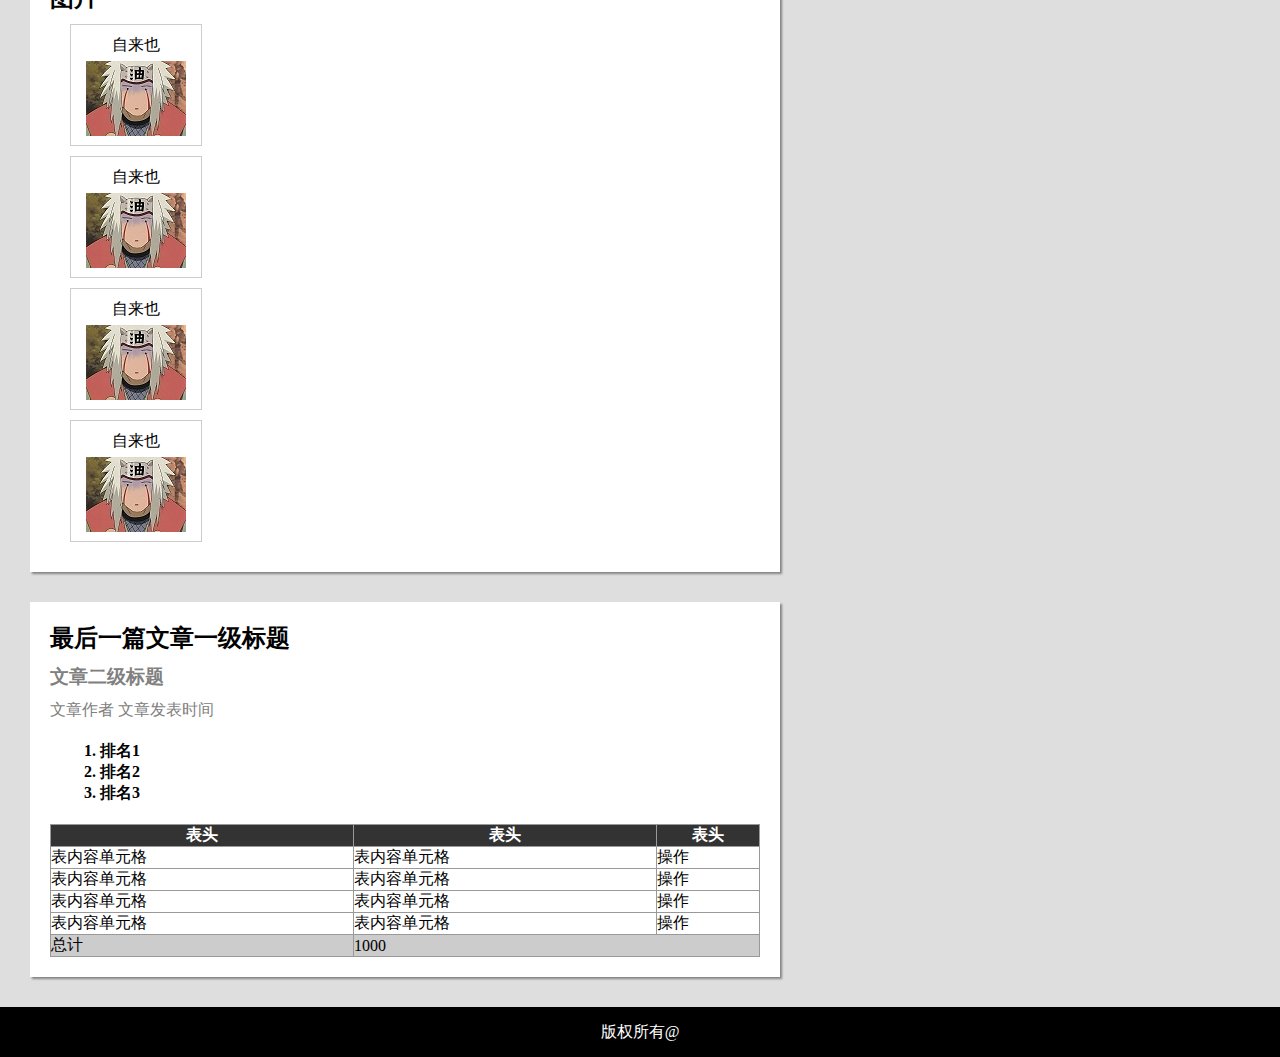
<file: task5/index.html>
<!DOCTYPE html>
<html>

<head>
    <meta charset="utf-8">
    <title>IFE/task1</title>
    <link rel="stylesheet" href="Style/style.css">
</head>

<body>
    <header>
        <span><img src="Images/logo.png" alt=""></span>
        <nav>
            <ul>
                <li><a href="#">导航链接一</a></li>
                <li><a href="#">导航链接二</a></li>
                <li><a href="#">导航链接三</a></li>
                <li><a href="#" class="lGray">导航链接四</a></li>
            </ul>
        </nav>
    </header>
        <aside>
        <h2>这里以后是一个侧栏，这是侧栏的标题</h2>
        <form action="" method="post">
            <div>
                <label for="">请输入邮箱地址：</label>
                <input type="email">
                <p>邮箱地址请按要求格式输入</p>
            </div>

            <div>
                <label for="">请输入密码：</label>
                <input type="password">
            </div>
            <div>
                <label for="">请重复输入密码：</label>
                <input type="password">
                <p>密码请为6~16位英文数字</p>
            </div>
            <div>
                <label for="">性别：</label>
                <input type="radio" name="sex">男
                <input type="radio" name="sex">女
            </div>
            <div>
                <label for="">城市：</label>
                <select>
                    <option value="beijing">北京</option>
                    <option value="shanghai">上海</option>
                    <option value="">广州</option>
                    <option value="">深圳</option>
                </select>
            </div>
            <div>
                <label for="">爱好：</label>
                <input type="checkbox">运动
                <input type="checkbox">艺术
                <input type="checkbox">科学
            </div>
            <label for="">个人描述：</label>
            <textarea>这是一个多行输入框，输入您的个人描述</textarea>
            <input type="submit" value="确认提交" id="submit">
        </form>
    </aside>
    <article>
        <h2>文章一级标题</h2>
        <h3>文章二级标题</h3>
        <span>文章作者</span>
        <span>文章发表时间</span>
        <p>汪淼觉得，来找他的这四个人是一个奇怪的组合：两名警察和两名军人，如果那两个军人是武警还算正常，但这是两名陆军军官。 汪淼第一眼就对来找他的警察没有好感。其实那名穿警服的年轻人还行，举止很有礼貌，但那位便衣就让人讨厌了。这人长得五大三粗，一脸横肉，穿着件脏兮兮的皮夹克，浑身烟味，说话粗声大嗓，是最令汪淼反感的那类人。
            “汪淼？”那人问，直呼其名令汪淼很不舒服，况且那人同时还在点烟，头都不抬一下。不等汪淼回答，他就向旁边那位年轻人示意了一下，后者向汪淼出示了警官证，他点完烟后就直接向屋里闯。 “请不要在我家里抽烟。”汪淼拦住了他。 “哦，对不起，汪教授。这是我
            <a href="http://ife.baidu.com">IFE2016</a>们史强队长。”年轻警官微笑着说，同时对姓史的使了个眼色。 “成，那就在楼道里说吧。”史强说着，深深地吸了一大口，手中的烟几乎燃下去一半，之后竟不见吐出烟来。“你问。”他又向年轻警官偏了一下头。
            “汪教授，我们是想了解一下，最近你与‘科学边界’学会的成员有过接触，是吧？” “‘科学边界’是一个在国际学术界很有影响的学术组织，成员都是著名学者。这样一个合法的学术组织，我怎么就不能接触了呢？”
        </p>
        <img src="Images/zilaiye.jpg" alt="zilaiye">
        <p>汪淼觉得，来找他的这四个人是一个奇怪的组合：两名警察和两名军人，如果那两个军人是武警还算正常，但这是两名陆军军官。 汪淼第一眼就对来找他的警察没有好感。其实那名穿警服的年轻人还行，举止很有礼貌，但那位便衣就让人讨厌了。这人长得五大三粗，一脸横肉，穿着件脏兮兮的皮夹克，浑身烟味，说话粗声大嗓，是最令汪淼反感的那类人。
            “汪淼？”那人问，直呼其名令汪淼很不舒服，况且那人同时还在点烟，头都不抬一下。不等汪淼回答，他就向旁边那位年轻人示意了一下，后者向汪淼出示了警官证，他点完烟后就直接向屋里闯。 “请不要在我家里抽烟。”汪淼拦住了他。 “哦，对不起，汪教授。这是我
            <a href="http://ife.baidu.com">IFE2016</a>们史强队长。”年轻警官微笑着说，同时对姓史的使了个眼色。 “成，那就在楼道里说吧。”史强说着，深深地吸了一大口，手中的烟几乎燃下去一半，之后竟不见吐出烟来。“你问。”他又向年轻警官偏了一下头。
            “汪教授，我们是想了解一下，最近你与‘科学边界’学会的成员有过接触，是吧？” “‘科学边界’是一个在国际学术界很有影响的学术组织，成员都是著名学者。这样一个合法的学术组织，我怎么就不能接触了呢？”
        </p>
    </article>
    <article>
        <h2>另一篇文章一级标题</h2>
        <h3>文章二级标题</h3>
        <span>文章作者</span>
        <span>文章发表时间</span>
        <p>汪淼觉得，来找他的这四个人是一个奇怪的组合：两名警察和两名军人，如果那两个军人是武警还算正常，但这是两名陆军军官。 汪淼第一眼就对来找他的警察没有好感。其实那名穿警服的年轻人还行，举止很有礼貌，但那位便衣就让人讨厌了。这人长得五大三粗，一脸横肉，穿着件脏兮兮的皮夹克，浑身烟味，说话粗声大嗓，是最令汪淼反感的那类人。
            “汪淼？”那人问，直呼其名令汪淼很不舒服，况且那人同时还在点烟，头都不抬一下。不等汪淼回答，他就向旁边那位年轻人示意了一下，后者向汪淼出示了警官证，他点完烟后就直接向屋里闯。 “请不要在我家里抽烟。”汪淼拦住了他。 “哦，对不起，汪教授。这是我
            <a href="http://ife.baidu.com">IFE2016</a>们史强队长。”年轻警官微笑着说，同时对姓史的使了个眼色。 “成，那就在楼道里说吧。”史强说着，深深地吸了一大口，手中的烟几乎燃下去一半，之后竟不见吐出烟来。“你问。”他又向年轻警官偏了一下头。
            “汪教授，我们是想了解一下，最近你与‘科学边界’学会的成员有过接触，是吧？” “‘科学边界’是一个在国际学术界很有影响的学术组织，成员都是著名学者。这样一个合法的学术组织，我怎么就不能接触了呢？”
        </p>
        <img src="Images/zilaiye.jpg" alt="zilaiye">
        <ul>
            <li>项目列表一</li>
            <li>项目列表二</li>
            <li>项目列表三</li>
        </ul>
    </article>

    <figure>
        <h2>图片</h2>
        <ul>
            <li>
                <figcaption>自来也</figcaption>
                <img src="Images/min_zilaiye.jpg" alt="zilaiye">
            </li>
            <li>
                <figcaption>自来也</figcaption>
                <img src="Images/min_zilaiye.jpg" alt="zilaiye">
            </li>
            <li>
                <figcaption>自来也</figcaption>
                <img src="Images/min_zilaiye.jpg" alt="zilaiye">
            </li>
            <li>
                <figcaption>自来也</figcaption>
                <img src="Images/min_zilaiye.jpg" alt="zilaiye">
            </li>
        </ul>
    </figure>
    <article>
        <h2>最后一篇文章一级标题</h2>
        <h3>文章二级标题</h3>
        <span>文章作者</span>
        <span>文章发表时间</span>
        <ol>
            <li>排名1</li>
            <li>排名2</li>
            <li>排名3</li>
        </ol>
        <table>
            <thead>
                <tr>
                    <th>表头</th>
                    <th>表头</th>
                    <th>表头</th>
                </tr>
            </thead>
            <tbody>
                <tr>
                    <td>表内容单元格</td>
                    <td>表内容单元格</td>
                    <td>操作</td>
                </tr>
                <tr>
                    <td>表内容单元格</td>
                    <td>表内容单元格</td>
                    <td>操作</td>
                </tr>
                <tr>
                    <td>表内容单元格</td>
                    <td>表内容单元格</td>
                    <td>操作</td>
                </tr>
                <tr>
                    <td>表内容单元格</td>
                    <td>表内容单元格</td>
                    <td>操作</td>
                </tr>
                <tr class="last_tr">
                    <td>总计</td>
                    <td colspan="2">1000</td>
                </tr>
            </tbody>
        </table>
    </article>

    <footer><p>版权所有@</p></footer>
</body>

</html>
</file>
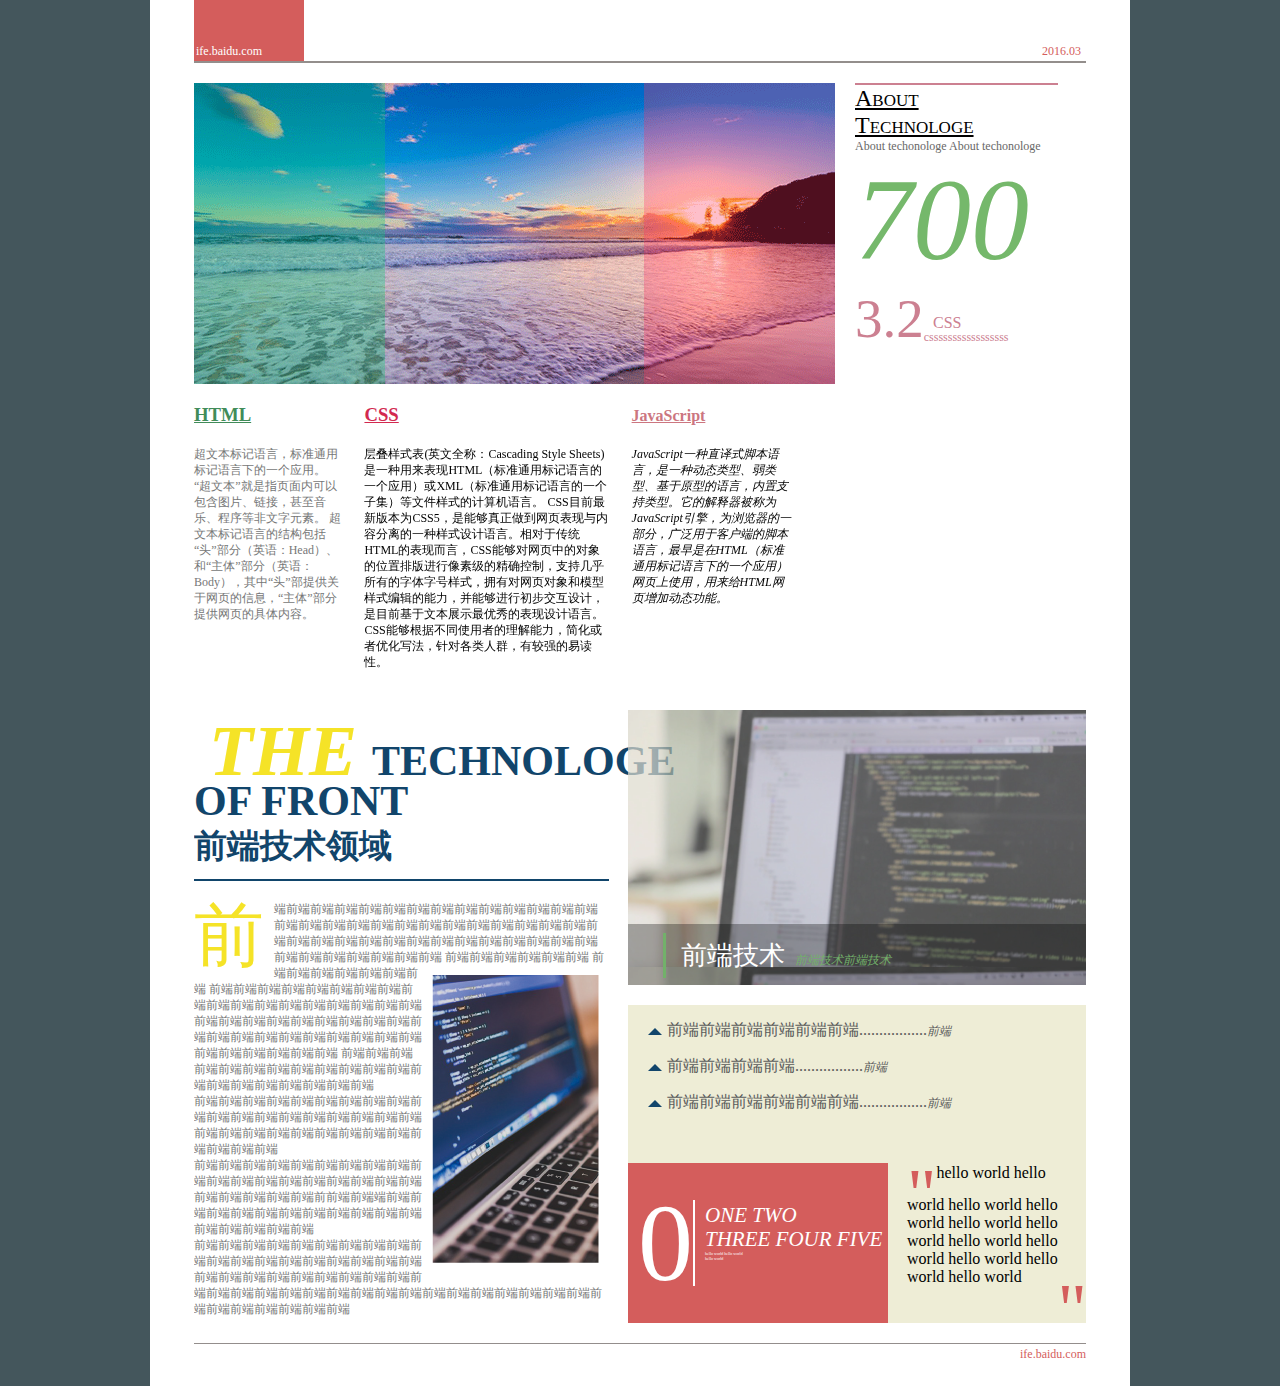
<file: task6/index.html>
<!DOCTYPE html>
<html>

<head>
    <meta charset="utf-8">
    <title>ife2016/task6</title>
    <link rel="stylesheet" href="Style/style.css">
</head>

<body>
    <div class="container">
        <header class="header">
            <p><a href="http://ife.baidu.com">ife.baidu.com</a></p>
            <time>2016.03</time>
        </header>
        <section class="middle">
            <div class="middle_left">
                <span class="cover_left"></span>
                <span class="cover_right"></span>
            </div>
            <div class="middle_right">
                <span class="about">About</span>
                <span class="about">Technologe</span>
                <p>About techonologe About techonologe </p>
                <div class="num_css">
                    <span class="num700">700</span>
                    <span class="css">CSS</span>
                    <span class="num32">3.2</span><sub>csssssssssssssssss</sub>
                </div>
        </section>
        <section class="Front_end ">
            <article>
                <h3 class="h3_1">HTML</h3>
                <h3 class="h3_2">CSS</h3>
                <h3 class="h3_3">JavaScript</h3>
            </article>
            <article>
                <p class="h3_1_p">
                    超文本标记语言，标准通用标记语言下的一个应用。 “超文本”就是指页面内可以包含图片、链接，甚至音乐、程序等非文字元素。 超文本标记语言的结构包括“头”部分（英语：Head）、和“主体”部分（英语：Body），其中“头”部提供关于网页的信息，“主体”部分提供网页的具体内容。
                </p>
                <p class="h3_2_p">
                    层叠样式表(英文全称：Cascading Style Sheets)是一种用来表现HTML（标准通用标记语言的一个应用）或XML（标准通用标记语言的一个子集）等文件样式的计算机语言。 CSS目前最新版本为CSS5，是能够真正做到网页表现与内容分离的一种样式设计语言。相对于传统HTML的表现而言，CSS能够对网页中的对象的位置排版进行像素级的精确控制，支持几乎所有的字体字号样式，拥有对网页对象和模型样式编辑的能力，并能够进行初步交互设计，是目前基于文本展示最优秀的表现设计语言。CSS能够根据不同使用者的理解能力，简化或者优化写法，针对各类人群，有较强的易读性。
                </p>
                <p class="h3_3_p">
                    JavaScript一种直译式脚本语言，是一种动态类型、弱类型、基于原型的语言，内置支持类型。它的解释器被称为JavaScript引擎，为浏览器的一部分，广泛用于客户端的脚本语言，最早是在HTML（标准通用标记语言下的一个应用）网页上使用，用来给HTML网页增加动态功能。
                </p>
            </article>
        </section>
        <section class="bottom">
            <div class="bottom_left">
                <div class="bottom_left_top">
                    <p class="bottom_p1"><span class="span_THE">THE</span>TECHNOLOGE</p>
                    <p class="bottom_p1">OF FRONT</p>
                    <P class="bottom_p2">前端技术领域</P>
                </div>
                <article>
                    <span>前</span>
                    <p>端前端前端前端前端前端前端前端前端前端前端前端前端前端前端前端前端前端前端前端前端前端前端前端前端前端前端前端前端前端前端前端前端前端前端前端前端前端前端前端前端前端前端前端前端前端前端前端 前端前端前端前端前端前端
                        <img src="Images/computer1.png" alt="前端">前端前端前端前端前端前端前端 前端前端前端前端前端前端前端前端前端前端前端前端前端前端前端前端前端前端 前端前端前端前端前端前端前端前端前端前端前端前端前端前端前端前端前端前端前端前端前端前端前端前端前端
                        前端前端前端前端前端前端前端前端前端前端前端前端前端前端前端前端前端前端前端前端
                    </p>
                    <p>前端前端前端前端前端前端前端前端前端前端前端前端前端前端前端前端前端前端前端前端前端前端前端前端前端前端前端前端前端前端前端前端</p>
                    <p>前端前端前端前端前端前端前端前端前端前端前端前端前端前端前端前端前端前端前端前端前端前端前端前端前前端前端端前端前端前端前端前端前端前端前端前端前端前端前端前端前端前端前端</p>
                    <p>前端前端前端前端前端前端前端前端前端前端前端前端前端前端前端前端前端前端前端前端前端前端前端前端前端前端前端前端前端前端前端前端前端前端前端前端前端前端前端前端前端前端前端前端前端前端前端前端前端前端前端前端</p>
                </article>
            </div>
            <div class="bottom_right">
                <div class="bottom_right_1">
                    <div class="bottom_right_1_1">
                        <p><span>前端技术</span>前端技术前端技术</p>
                    </div>
                </div>
                <div class="bottom_right_2">
                    <ul>
                        <li><span class="triangle"></span><span>前端前端前端前端前端前端.................</span><span class="span_italic">前端</span></li>
                        <li><span class="triangle"></span><span>前端前端前端前端.................</span><span class="span_italic">前端</span></li>
                        <li><span class="triangle"></span><span>前端前端前端前端前端前端.................</span><span class="span_italic">前端</span></li>
                    </ul>
                    <div class="bottom_right_2_1">
                        <span class="bottom_right_2_1_1">0</span>
                        <span class="bottom_right_2_1_2">ONE TWO<br>THREE FOUR FIVE</span>
                        <p>hello world hello world</p>
                        <p>hello world</p>                          
                    </div>
                    <div class="bottom_right_2_2">
                        <p> <span class="span_quote1">"</span>hello world hello world hello world hello world hello world hello world hello world hello world hello world hello world hello world<span class="span_quote2">"</span></p>
                    </div>
                </div>
            </div>
        </section>
        <footer>
            <span>ife.baidu.com</span>
        </footer>
        </div>
</body>

</html>
</file>
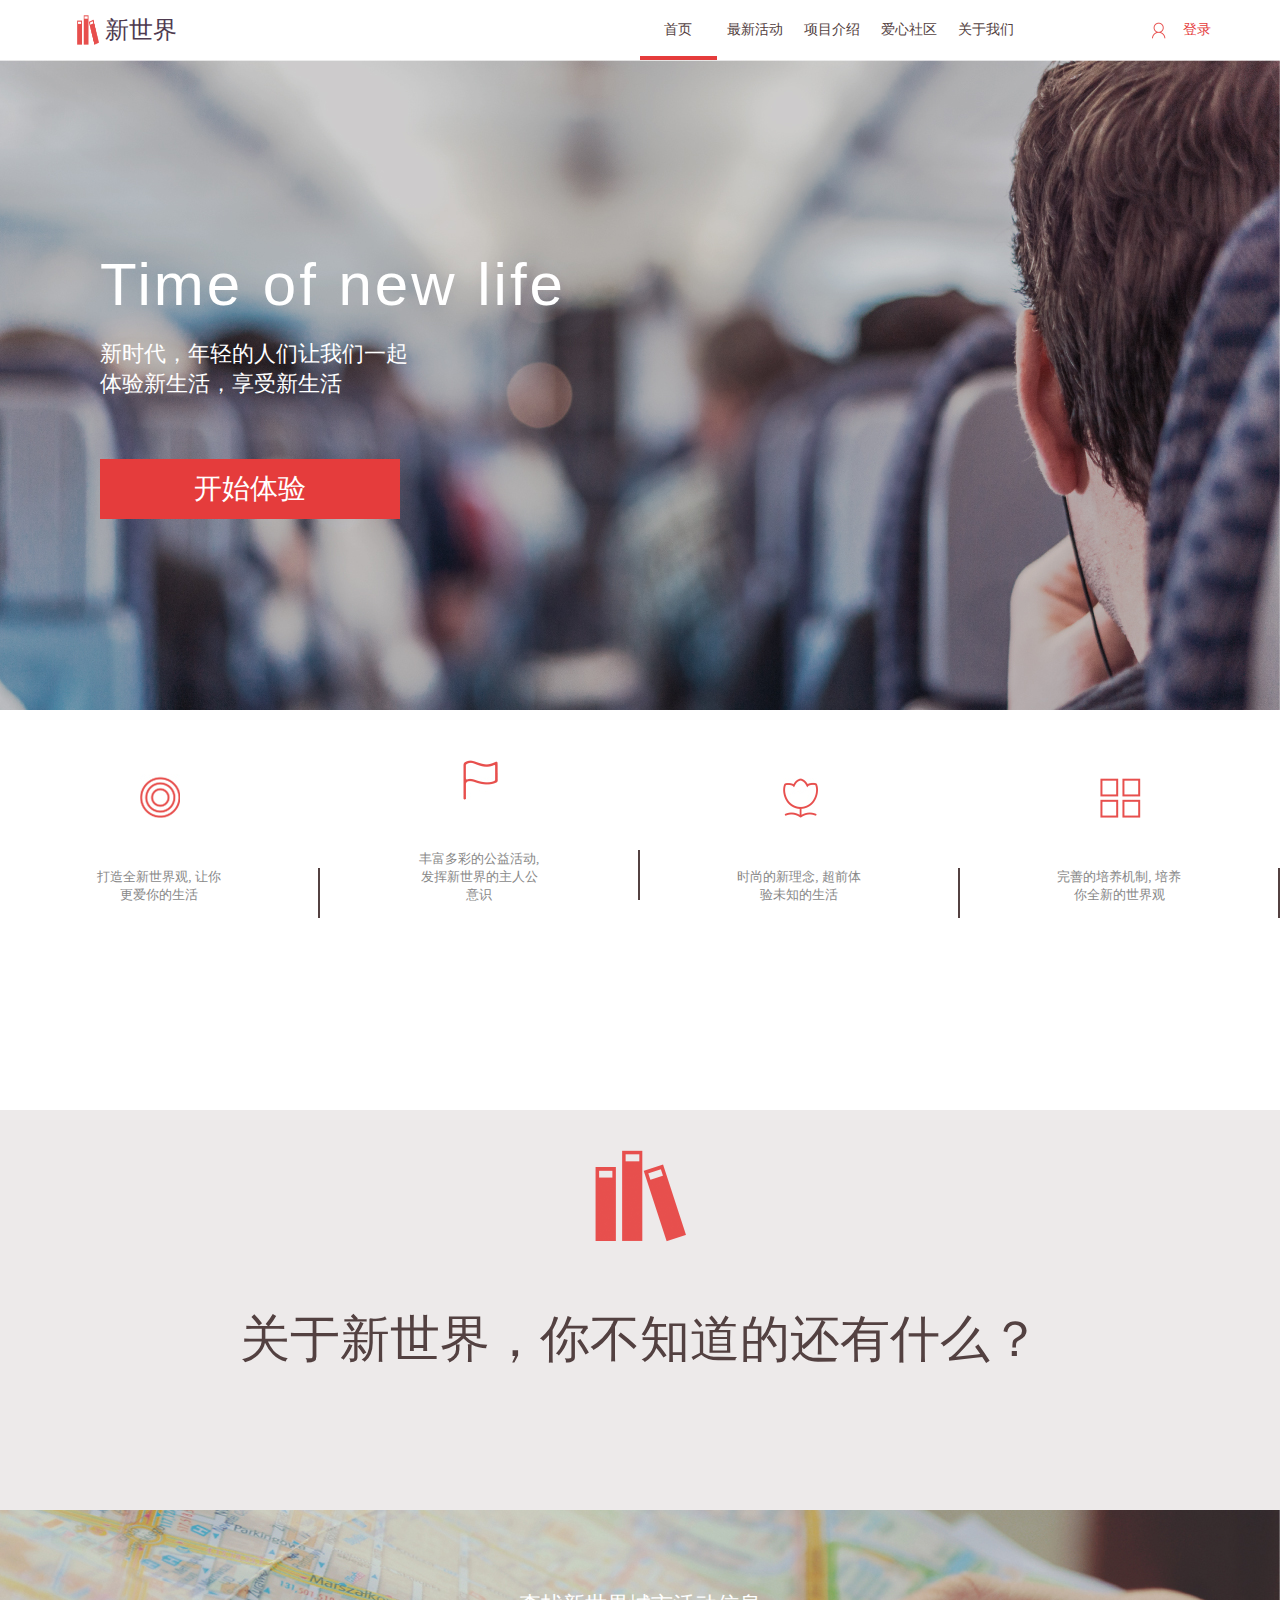
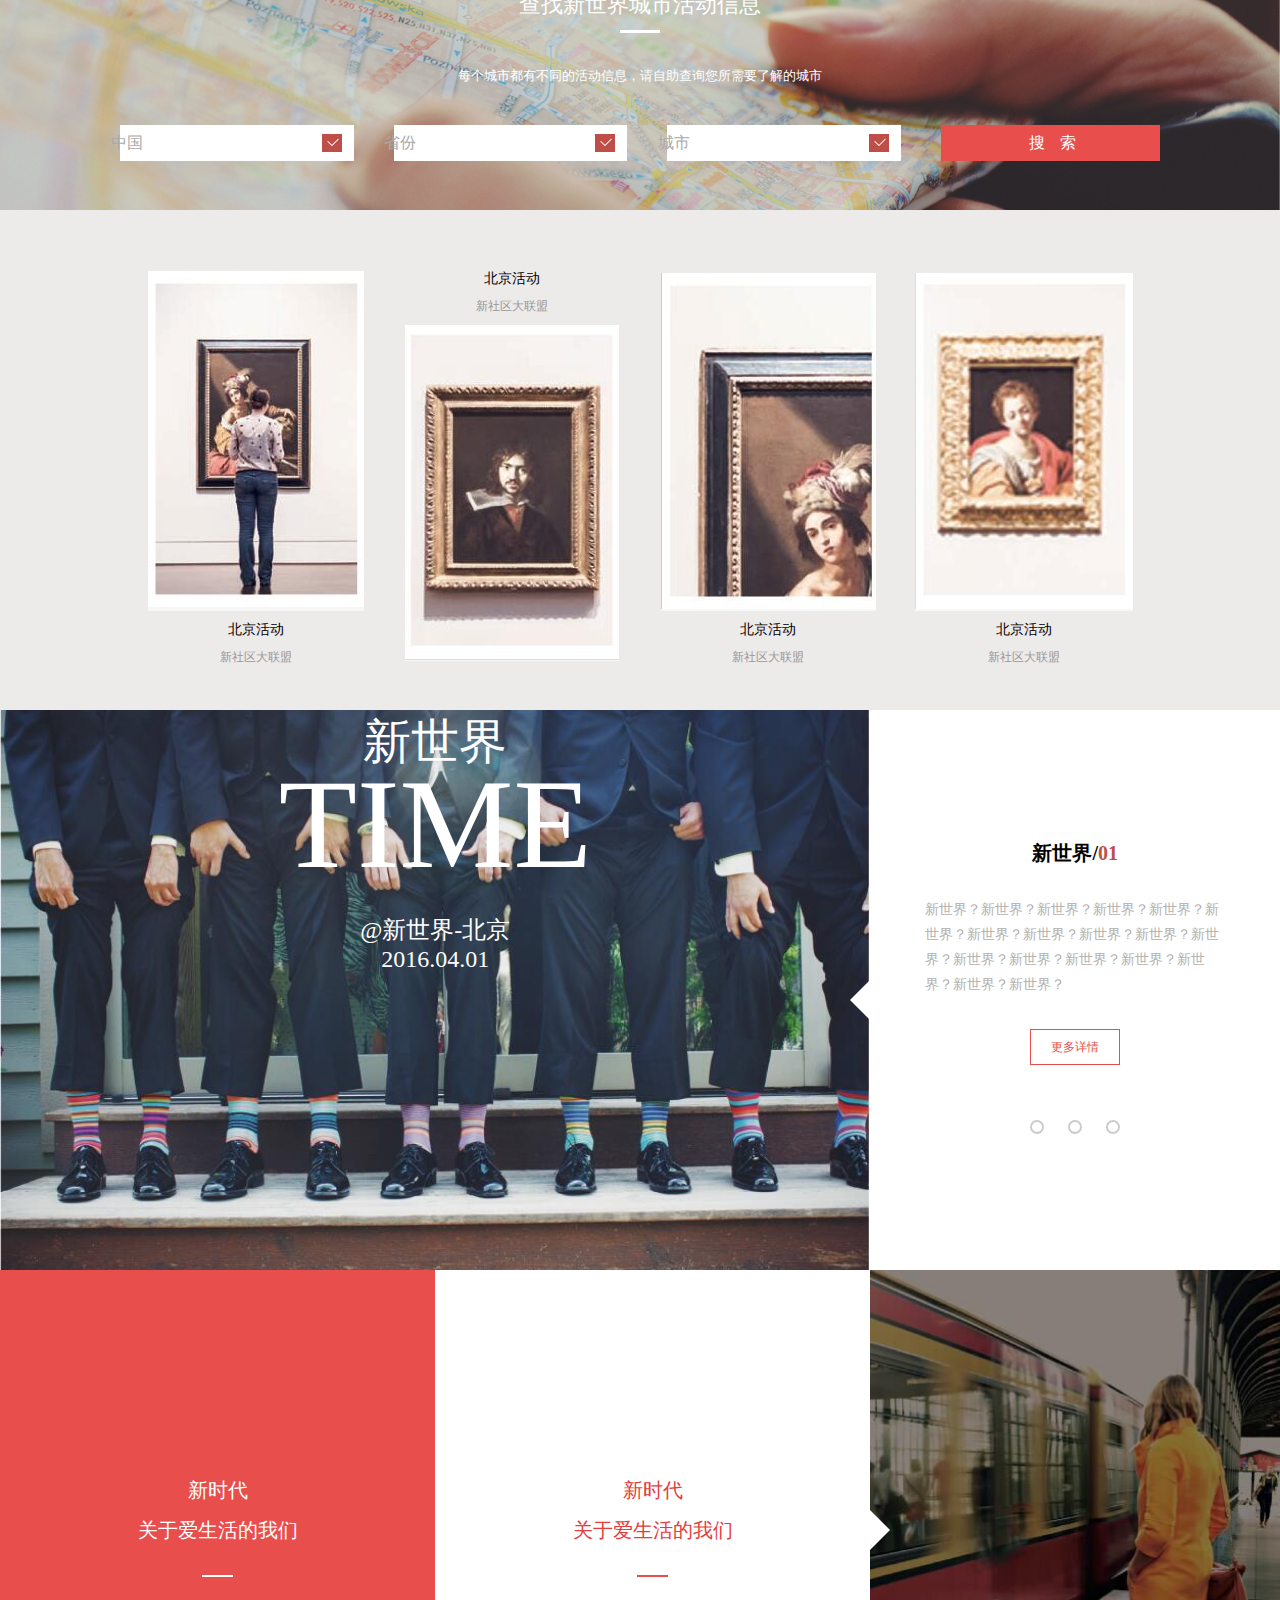
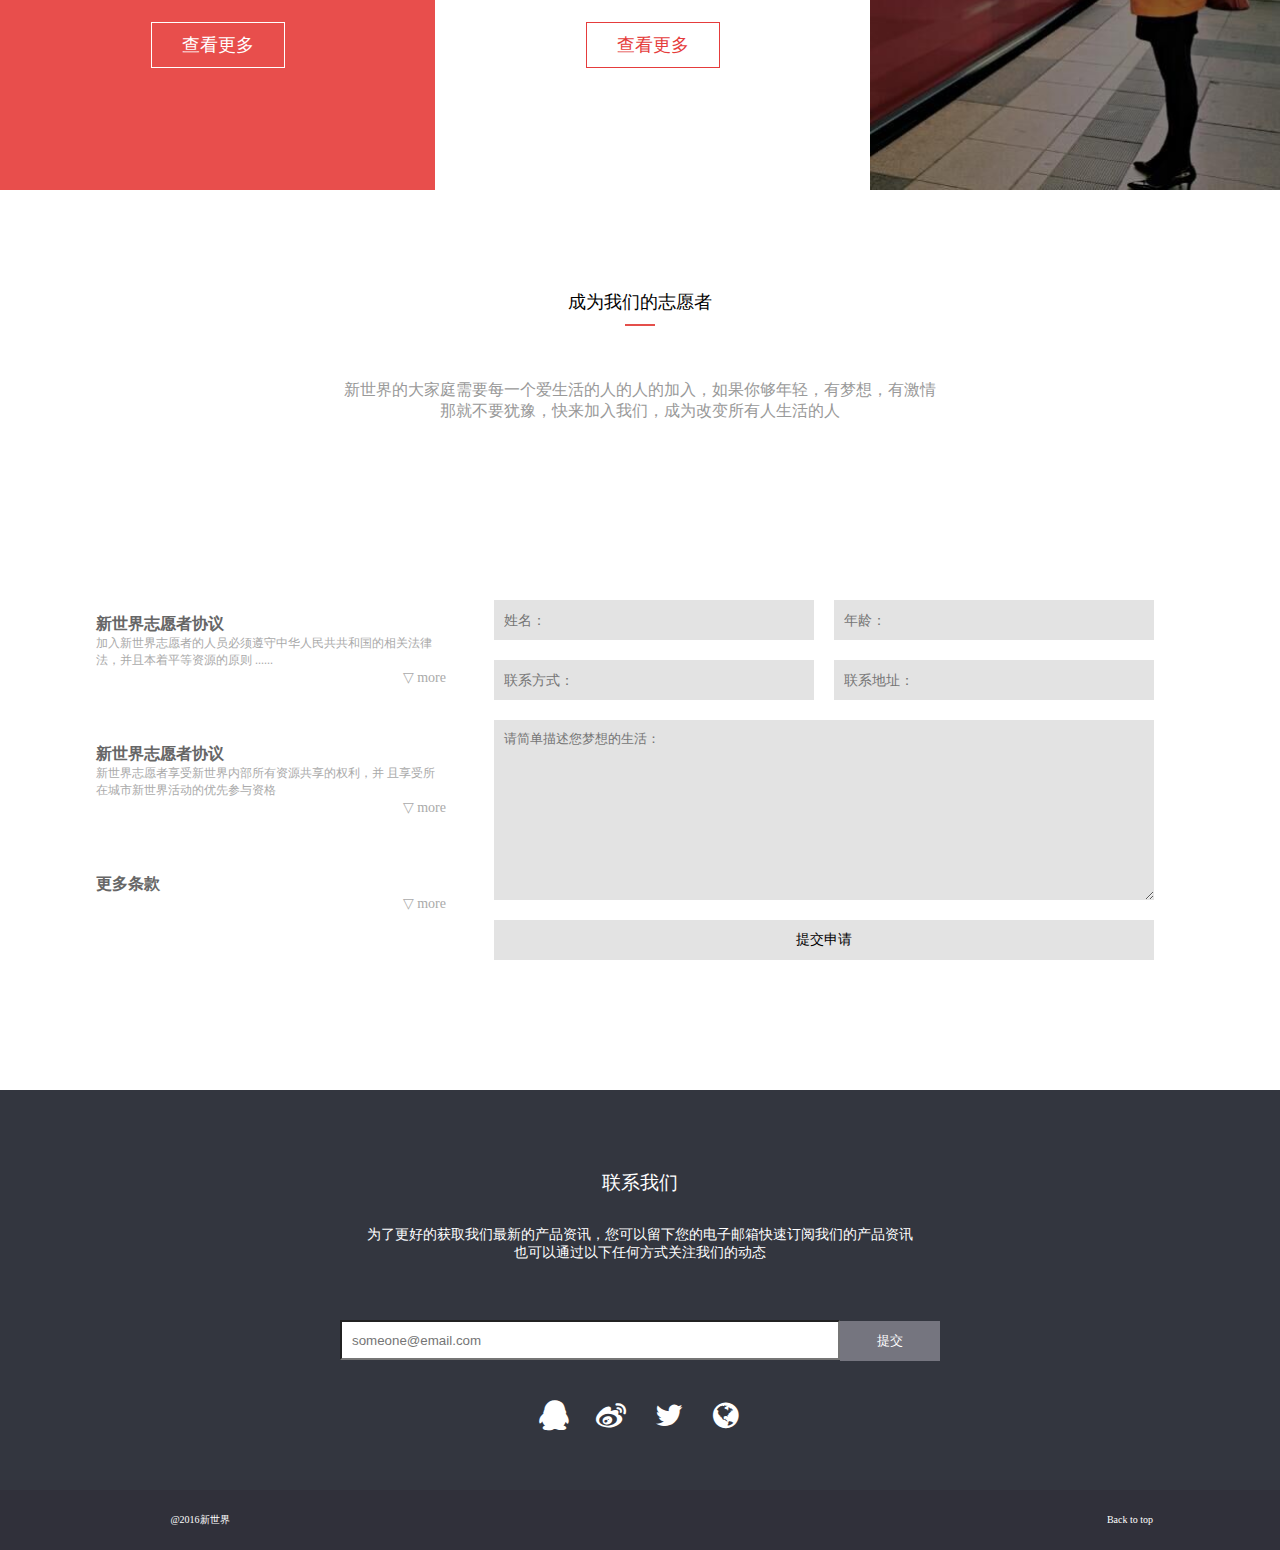
<file: task7/index.html>
<!DOCTYPE html>
<html>

<head>
	<meta charset="utf-8">
	<title>ife2016/task7</title>
	<link rel="stylesheet" href="CSS/style.css">
	<link rel="stylesheet" href="CSS/font-awesome.min.css">
</head>

<body>
	<a name="top"></a>
	<div class="container">
		<header>
			<div class="banner_left">
				<h1>新世界</h1>
			</div>
			<nav>
				<ul>
					<li>首页</li>
					<li>最新活动</li>
					<li>项目介绍</li>
					<li>爱心社区</li>
					<li>关于我们</li>
					<li class="move"></li>
				</ul>
			</nav>
			<div class="banner_right">
				<span>登录</span>
				<div class="move"></div>
			</div>
		</header>


		<section id="section1">
			<div class="mes">
				<p>Time of new life</p>
				<p>新时代，年轻的人们让我们一起</p>
				<p>体验新生活，享受新生活</p>
				<span>开始体验</span>
			</div>
		</section>

		<section id="section2">
			<div class="cell">
				<img src="Images/icon-3.jpg" alt="">
				<div class="title">打造全新世界观, 让你更爱你的生活</div>
			</div>
			<div class="cell">
				<img src="Images/icon-4.jpg" alt="">
				<div class="title">丰富多彩的公益活动, 发挥新世界的主人公意识</div>
			</div>
			<div class="cell">
				<img src="Images/icon-5.jpg" alt="">
				<div class="title">时尚的新理念, 超前体验未知的生活</div>
			</div>
			<div class="cell">
				<img src="Images/icon-6.jpg" alt="">
				<div class="title">完善的培养机制, 培养你全新的世界观</div>
			</div>

		</section>

		<section id="section3">
			<img src="Images/icon-1.png" alt="">
			<p>关于新世界，你不知道的还有什么？</p>
		</section>

		<section id="section4">
			<div class="mes">
				<p>查找新世界城市活动信息</p>
				<span></span>
				<p>每个城市都有不同的活动信息，请自助查询您所需要了解的城市</p>
			</div>
			<div class="select_area">
				<div name="中国" class="select">
					<ul>
						<li>美国</li>
						<li>日本</li>
					</ul>
				</div>
				<div name="省份" class="select">
					<ul>
						<li>广东</li>
						<li>广西</li>
					</ul>
				</div>
				<div name="城市" class="select">
					<ul>
						<li>广州</li>
						<li>深圳</li>
					</ul>
				</div>
				<a href="#">搜索</a>
			</div>
		</section>

		<section id="section5">
			<figure>
				<img src="Images/pic03.jpg" alt="">
				<figcaption>北京活动</figcaption>
				<span>新社区大联盟</span>
			</figure>
			<figure>
				<figcaption>北京活动</figcaption>
				<span>新社区大联盟</span>
				<img src="Images/pic04.jpg" alt="">
			</figure>
			<figure>
				<img src="Images/pic05.jpg" alt="">
				<figcaption>北京活动</figcaption>
				<span>新社区大联盟</span>
			</figure>
			<figure>
				<img src="Images/pic06.jpg" alt="">
				<figcaption>北京活动</figcaption>
				<span>新社区大联盟</span>
			</figure>

		</section>

		<section id="section6">
			<div class="sec6_left">
				<span>新世界</span>
				<span>TIME</span>
				<span>@新世界-北京<br>2016.04.01</span>
			</div>
			<div class="sec6_right">
				<div class="mes">
					<h3>新世界/<span>01</span></h3>
					<p>新世界？新世界？新世界？新世界？新世界？新世界？新世界？新世界？新世界？新世界？新世界？新世界？新世界？新世界？新世界？新世界？新世界？新世界？</p>
					<a href="3">更多详情</a>
				</div>
				<ul>
					<li></li>
					<li></li>
					<li></li>
				</ul>
			</div>
		</section>

		<section id="section7">
			<div class="wrapper">
				<div class="cell">
					<div class="mes">
						<p>新时代<br>关于爱生活的我们</p>
						<span></span>
						<a href="#">查看更多</a>
					</div>
				</div>
				<div class="cell">
					<div class="mes">
						<p>新时代<br>关于爱生活的我们</p>
						<span></span>
						<a href="#">查看更多</a>
					</div>
				</div>
			</div>
			<div class="img"></div>
		</section>

		<section id="section8">
			<div class="top">
				<p>成为我们的志愿者</p>
				<span></span>
				<p>新世界的大家庭需要每一个爱生活的人的人的加入，如果你够年轻，有梦想，有激情<br> 那就不要犹豫，快来加入我们，成为改变所有人生活的人
				</p>
			</div>
			<div class="left">
				<ul>
					<li>
						<h3>新世界志愿者协议</h3>
						<p>加入新世界志愿者的人员必须遵守中华人民共共和国的相关法律法，并且本着平等资源的原则 ......</p>
						<a href="#" class="more">▽ more</a>
					</li>
					<li>
						<h3>新世界志愿者协议</h3>
						<p>新世界志愿者享受新世界内部所有资源共享的权利，并 且享受所在城市新世界活动的优先参与资格
						</p>
						<a href="#">▽  more</a>
					</li>
					<li>
						<h3>更多条款</h3>
						<a href="#">▽ more</a>
					</li>
				</ul>
			</div>
			<div class="right">
				<form>
					<input type="text" placeholder="姓名：">
					<input type="text" placeholder="年龄：">
					<input type="text" placeholder="联系方式：">
					<input type="text" placeholder="联系地址：">
					<textarea cols="30" rows="10" placeholder="请简单描述您梦想的生活："></textarea>
					<input type="submit" value="提交申请">
				</form>
			</div>
		</section>

		<section id="section9">
			<div class="mes">
				<h3>联系我们</h3>
				<p>为了更好的获取我们最新的产品资讯，您可以留下您的电子邮箱快速订阅我们的产品资讯<br> 也可以通过以下任何方式关注我们的动态
				</p>
			</div>
			<div class="text">
				<input type="email" placeholder="someone@email.com">
				<input type="submit" value="提交">
			</div>
			<div class="icon">
				<i class="fa fa-qq"></i>
				<i class="fa fa-weibo"></i>
				<i class="fa fa-twitter"></i>
				<i class="fa fa-globe"></i>
			</div>
		</section>

		<footer>
			<span>@2016新世界</span>
			<a href="#top">Back to top</a>
		</footer>
	</div>
</body>

</html>
</file>
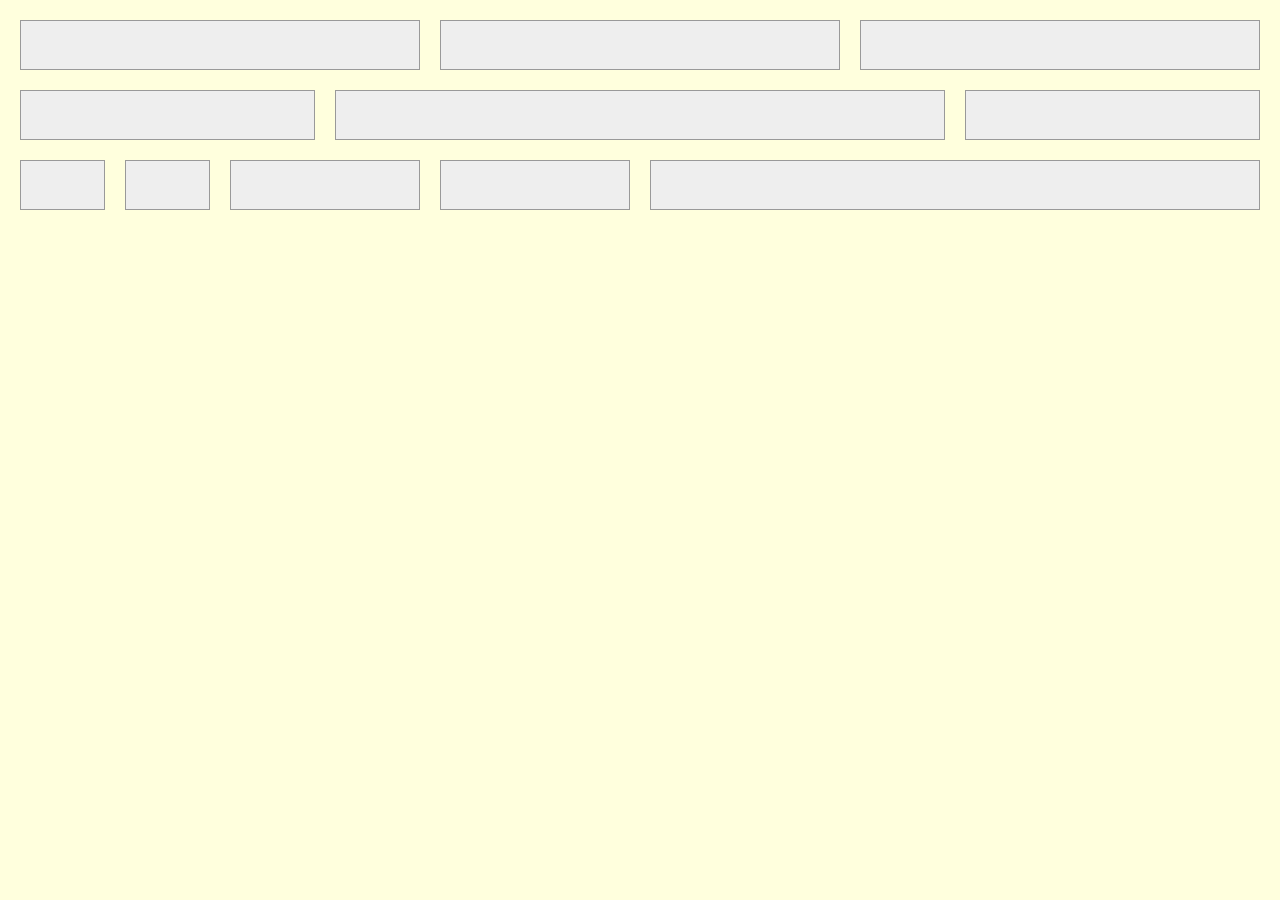
<file: task8/index.html>
<!DOCTYPE html>
<html>
  <head>
    <meta charset="utf-8">
	<meta name="viewport" content="width=device-width,initial-scale=1,maximum-scale=1" />
    <title>ife2016/task8</title>
    <link rel="stylesheet" type="text/css" href="css/style.css">
  </head>
  <body>
	<div class="container">
			<div class="col-md-4 col-sm-6">
				<div class="content"></div>
			</div>
			<div class="col-md-4 col-sm-6">
				<div class="content"></div>
			</div>
			<div class="col-md-4 col-sm-12">
				<div class="content"></div>
			</div>
			<div class="col-md-3 col-sm-3">
				<div class="content"></div>
			</div>
			<div class="col-md-6 col-sm-6">
				<div class="content"></div>
			</div>
			<div class="col-md-3 col-sm-3">
				<div class="content"></div>
			</div>
			<div class="col-md-1 col-sm-2">
				<div class="content"></div>
			</div>
			<div class="col-md-1 col-sm-2">
				<div class="content"></div>
			</div>
			<div class="col-md-2 col-sm-8">
				<div class="content"></div>
			</div>
			<div class="col-md-2 col-sm-3">
				<div class="content"></div>
			</div>
			<div class="col-md-6 col-sm-3">
				<div class="content"></div>
			</div>
	</div>

  </body>
</html>
</file>
<file: task2/Style/style.css>
*{
    padding: 0;
    margin: 0;
}
body{
    background: #dedede;
}
/*header style*/
header{
    background-color:#333333;
    height: 70px;
}
header span img {
    float: left;
}
header nav ul {
    float: right;
}
header nav ul li{
    list-style-type: none;
    display: inline-block;
    margin: 20px 10px;
}
header nav ul li a{
    color:white;
    font-weight: bold;
    text-decoration: none;
}
.lGray{
    color:gray;
}

/* main style*/
article,aside,figure{
    margin: 30px;
    padding:20px;
    background-color:white;
    box-shadow: 2px 2px 2px #848484;
}
article span ,aside span,article h3,aside h3{
    color:#808080;
    margin: 10px 0;
}
article p {
        text-indent: 2em;
}
article ul {
    list-style-type: none;
}
article img {
    padding:15px 0;
}


figure ul li {
    list-style-type: none;
    padding:5px;
    margin:10px 20px;
    border: 1px solid #ccc;
    width: 120px;
    text-align: center;
}
figure figcaption{
    margin: 5px;
}


article ol{
    margin:20px 0 20px 50px;
    font-weight: bold;
}

article table{
    width:100%;
    border-collapse: collapse;
}
article table td,article table th{
    border:1px solid #999;
}
article table thead{
    background-color:#333333;
    color:white;
}

.last_tr{
 background-color:#ccc;
}

aside h2{
    font-size: 16px;
    font-weight: bold;
    padding: 5px 5px 5px 10px;
    margin-left: 5px;
    border-left: 6px solid #adadad;
}
aside form{
    width: 100%;
}
aside div{
    margin: 15px 0;
}
aside label{
    width:40%;
    display: inline-block;
    text-align: right;
    float: left;
}
aside p{
    margin-left: 40%;
    color: #ccc;
}
textarea{
    height: 100px;
    width:50%;
}
#submit{
    width:100%;
    background-color:#00CCFF;
    padding: 10px;
    border-radius: 15px;
    color: white;
    font-size: 20px;
    font-weight: bold;
    margin-top: 20px;
}
footer{
    background:black;
    text-align: center;
    height: 50px;
    color: white;
    line-height: 50px;
}
</file>
<file: task3/Style/style.css>
*{
    padding: 0;
    margin: 0;
}
#main{
    padding: 20px;
    margin: 20px;
    background-color:#eee;
    border: 1px solid #999;   
}
#left{
    width:180px;
    float: left;
    border: 1px solid #999;
    background-color:white;
    padding: 10px;
    position: relative;
}
#left span {
    position: absolute;
    top: 10px;
    right: 20px;
}

#right{
    width:120px;
    float: right;
    border: 1px solid #999;
    text-align: center;
    background-color:white;
}

#right img {
    padding: 10px 20px;
}
#center{
    margin: 0 142px 0 222px;
    border: 1px solid #999;  
    background-color:white;  
    padding: 20px;
    line-height: 2em;
}
</file>
<file: task4/Style/style.css>
*{
    padding: 0;
    margin:0;
}
#main{
    background-color:#ccc;
    height:200px;
    width:400px;
    position: absolute;
    top: 30%;
    left: 36%;
}
#left_top_area{
    height: 50px;
    width: 50px;
    border-radius: 0 0 50px 0;
    background-color: #fc0;
}
#right_bottom_area{
    height: 50px;
    width: 50px;
    border-radius: 50px 0 0 0;
    background-color: #fc0;
    position: absolute;
    bottom: 0;
    right: 0;
}
</file>
<file: task5/Style/style.css>
*{
    padding: 0;
    margin: 0;
}
body{
    background: #dedede;
}
/*header style*/
header{
    background-color:#333333;
    height: 70px;
}
header span img {
    float: left;
}
header nav ul {
    float: right;
}
header nav ul li{
    list-style-type: none;
    display: inline-block;
    margin: 20px 10px;
}
header nav ul li a{
    color:white;
    font-weight: bold;
    text-decoration: none;
}
.lGray{
    color:gray;
}

/* main style*/
article,aside,figure{
    margin: 30px;
    padding:20px;
    background-color:white;
    box-shadow: 2px 2px 2px #848484;
}
article span ,aside span,article h3,aside h3{
    color:#808080;
    margin: 10px 0;
}
article p {
        text-indent: 2em;
}
article ul {
    list-style-type: none;
}
article img {
    padding:15px 0;
}


figure ul li {
    list-style-type: none;
    padding:5px;
    margin:10px 20px;
    border: 1px solid #ccc;
    width: 120px;
    text-align: center;
}
figure figcaption{
    margin: 5px;
}


article ol{
    margin:20px 0 20px 50px;
    font-weight: bold;
}

article table{
    width:100%;
    border-collapse: collapse;
}
article table td,article table th{
    border:1px solid #999;
}
article table thead{
    background-color:#333333;
    color:white;
}

.last_tr{
 background-color:#ccc;
}

aside h2{
    font-size: 16px;
    font-weight: bold;
    padding: 5px 5px 5px 10px;
    margin-left: 5px;
    border-left: 6px solid #adadad;
}
aside form{
    width: 100%;
}
aside div{
    margin: 15px 0;
}
aside label{
    width:40%;
    display: inline-block;
    text-align: right;
    float: left;
}
aside p{
    margin-left: 40%;
    color: #ccc;
}
textarea{
    height: 100px;
    width:50%;
}
#submit{
    width:100%;
    background-color:#00CCFF;
    padding: 10px;
    border-radius: 15px;
    color: white;
    font-size: 20px;
    font-weight: bold;
    margin-top: 20px;
}
footer{
    background:black;
    text-align: center;
    height: 50px;
    color: white;
    line-height: 50px;
}

aside{
    width: 400px;
    float: right;
}
article,figure{
    margin-right:500px;
}
</file>
<file: task6/Style/style.css>
*{
    padding: 0;
    margin: 0 auto;
}
body{
        background-color:#44565C;
}

.container{
    width:980px;
    height: 1386px;
    margin: 0 auto;
    background-color:white;

}
header{
    width: 892px;
    height: 61px;
    position: relative;
    border-bottom: 2px solid #938e8c;
}
header p {
    width:110px;
    height: 61px;
    background-color: #d45d5c;
    position: relative;
    margin: 0;
}
header p a{
    font-size: 12px;
    color: #ffffff;
    font-family: "SimHei";
    text-decoration: none;
    position: absolute;
    bottom: 2px;
    left: 2px;
}
header time{
    font-size: 12px;
    font-family: "SimHei";
    color:#d45d5c;
    position: absolute;
    right: 5px;
    bottom: 2px;
}

.middle{
    width: 892px;
    margin-top: 20px;
    overflow: hidden;
}
.middle_left{
    float: left;
    width: 641px;
    height: 301px;
    background:url(../Images/seaside.png)
}
.cover_left{
    display: block;
    float: left;
    width: 191px;
    height: 301px;
    background-color:#00CC66;
    opacity: 0.3;
}
.cover_right{
    display: block; 
    float: right;
    width: 191px;
    height: 301px;
    background-color:#FF3366;
    opacity: 0.3;
}

.middle_right{
    width: 203px;
    float: left;
    margin-left: 20px;
    border-top: 2px solid #cc8091;
}

.about{
    display: block;
    font-size: 24px;
    color: #000000;
    font-family: "Microsoft YaHei";
    text-decoration: underline;
    font-variant: small-caps;
}
.middle_right p {
    font:12px "KaiTi";
    color: #676767;
}
.num700{
    font:116px "Microsoft YaHei";
    color: #75b86b;
    font-style: italic;
    
}
.num_css{
    color: #cc8091;
    position: relative;
}
.css{
    position: absolute;
    left: 78px;
    bottom: 18px;
}
.num32{
    font:55px "Microsoft YaHei";
    color:#cc8091;
}
.middle_right sub{
    font: 12px "Microsoft YaHei";
}

.Front_end {
    width: 641px;
    display: table;
    border-spacing: 20px;
    margin: 0 24px;
}

.Front_end article{
    display: table-row;
}
.Front_end article p , .Front_end article h3{
    display: table-cell;
}
.h3_1{
    font: 16px  bold "Microsoft YaHei";
    color: #418c59;
    text-decoration: underline;
}
.h3_1_p{
    font: 12px "SimSun";
    color: #767777;
    line-height: 16px;
}
.h3_2{
    font: 16px  bold "Microsoft YaHei";
    color: #d2294f;
    text-decoration: underline;
}
.h3_2_p{
    font: 12px "Microsoft YaHei";
    line-height: 16px;
    filter: opacity(70);
}
.h3_3{
    font-size: 16px;
    color: #cc7680;
    font-weight: bold;
    text-decoration: underline;
}
.h3_3_p{
    font: 12px "Microsoft YaHei";
    filter: opacity(70);
    line-height: 16px;
    font-style: italic;
}

.bottom{
    width: 892px;
    height: auto;
    overflow: hidden;
    clear: both;
    margin: 20px auto;
}
.bottom_left{
    width:415px;
    float: left;
}
.bottom_left_top{
    border-bottom: 2px solid #11456b;
}
.span_THE{
    font: 72px "KaiTi";
    font-weight: bold;
    color: #f5e327;
    font-style: italic;
    margin:15px;
}
.bottom_p1{
    font: 42px "KaiTi";
    font-weight: bold;
    line-height: 16px;
    color: #11456b;
}
.bottom_p2{
    font: 33px "KaiTi";
    font-weight: bold;
    color: #11456b;
    margin: 15px 15px 10px 0;
}

.bottom article{
    margin-top: 20px;
}

.bottom article span {
    font-size: 70px;
    font-family: "Microsoft YaHei";
    line-height: 16px;
    color: #f5e327;
    float: left;
    margin: 0 10px 10px 0;
    line-height: 70px;
}
.bottom article p{
    font-size: 12px;
    font-family: "SimSun";
    line-height: 16px;
    color: #767777;
}
.bottom article p img{
    float: right;
    margin:10px;
}

.bottom_right{
    float: right;
    width: 458px;
}
.bottom_right_1{
    width: 458px;
    height: 275px;
    background-image: url(../Images/computer2.png);
    position: relative;
}
.bottom_right_1_1 {
    position: absolute;
    height: 61px;
    bottom: 0;
    width: 458px;
    background-color: rgba(0,0,0,0.3);

}
.bottom_right_1_1 p{
    font-size:12px;
    color: #72b16a;
    font-family: "Microsoft YaHei";
    word-spacing: 140%;
    font-style: italic;
    border-left: 3px solid #72b16a;
    padding: 5px;
    margin: 9px 10px 9px 35px;
}
.bottom_right_1_1 p span{
    font-size: 26px;
    color: #ffffff;
    font-family: "Microsoft YaHei";
    padding: 10px;
    font-style: normal;
}

.bottom_right_2{
    width: 459px;
    height: 318px;
    margin-top: 20px;
    background: #eeedd6;
    position: relative;
    overflow: hidden;
}
.bottom_right_2 ul{
    list-style-type: none;
    margin-left: 20px;
}
.bottom_right_2 ul li{
    display: inline-block;
    margin-top: 15px;
}
.triangle{
    display: inline-block;
    width: 0;
    height: 0;
    border-bottom:7px solid #11456b;
    border-left:7px solid transparent;
    border-right:7px solid transparent;
    margin-right: 5px;
}
.bottom_right_2 ul li span{
    font-size: 16px;
    color: #5a5b5b;
    font-family: "SimSun";
    text-align: left;
    line-height: 20px;
}
 .bottom_right_2   .span_italic{
    font-size: 12px;
    color: #5a5b5b;
    font-family: "SimSun";
    font-style: italic;
    text-align: right;
    line-height: 20px;
}
.bottom_right_2_1{
    width: 260px;
    height: 160px;
    background-color: #d45d5c;
    position: absolute;
    bottom: 0;
    left: 0;
}
.bottom_right_2_1_1{
    line-height: 86px;
    float: left;
    font-size: 110px;
    color: #ffffff;
    font-family: "Microsoft YaHei";
    margin: 37px 10px;
    border-right: 2px solid #ffffff;
}
.bottom_right_2_1_2{
    float: left;
    font-size: 21px;
    color: #ffffff;
    font-family: "KaiTi";
    line-height: 24px;
    font-style: italic;
    margin-top: 40px;
}
.bottom_right_2_1 p {
    font-size:4px;
    color: #ffffff;
    font-family: "KaiTi";
}


.bottom_right_2_2{
    float: right;
    width: 180px;
}

.span_quote1{
    font-size: 72px;
    font-family: "KaiTi";
    color: #d45d5c;
    position: relative;
    top: 40px;
}

.span_quote2{
    font-size: 72px;
    font-family: "KaiTi";
    color: #d45d5c;
    float: right;
}



footer{
    text-align: right;
    clear: both;
    width: 892px;
    height: 30px;
    margin: 0 auto;
    border-top: 1px solid #938e8c;
}

footer span{
    text-align: right;
    font-size: 12px;
    color: #d45d5c;
    font-family: "KaiTi";
}
</file>
<file: task7/CSS/style.css>
*{
    margin: 0;
    padding: 0;
}

.container{
    font-family: 'Microsoft YaHei';
    width: 100%;
    min-width: 1280px;
}
header{
    width: 100%;
    height: 60px;
    font-size: 0;
}
header .banner_left{
    height: 60px;
    width: 10%;
    display: inline-block;
    vertical-align: middle;
    line-height: 60px;
    text-align: center;
    position: relative;
    left: 6%;
    background: url(../Images/icon-1.png) no-repeat left;
    background-size: 17% 50%;
}
header .banner_left h1{
    color: #4E3A4F;
    font-size: 24px;
    font-weight: 500;
    margin: 0;
    cursor: pointer;
}

header nav {
    height: 60px;
    width: 30%;
    line-height: 60px;
    display: inline-block;
    vertical-align: middle;
    position: relative;
    left: 40%;
}
header nav ul li{
    width: 20%;
    font-size: 14px;
    display: inline-block;
    text-align: center;
    box-sizing: border-box;
    color: #534141;
    cursor: pointer;

    -webkit-transition:color .4s ease-in-out;
    -moz-transition: color .4s ease-in-out;
    transition: color .4s ease-in-out;
}
header nav ul li:hover{
    color:  #F04C57;
}
header nav ul .move{
    position: absolute;
    left: 0;
    top: 56px;
    border-top: 4px solid #E53C3C;

    -webkit-transition: left .4s ease-in-out;
    -moz-transition: left .4s ease-in-out;
    transition: left .4s ease-in-out;
}

header nav ul li:nth-child(1):hover~.move{
    left: 0%;
}
header nav ul li:nth-child(2):hover~.move{
    left: 20%;
}
header nav ul li:nth-child(3):hover~.move{
    left: 40%;
}
header nav ul li:nth-child(4):hover~.move{
    left: 60%;
}
header nav ul li:nth-child(5):hover~.move{
    left: 80%;
}


header .banner_right{
    display: inline-block;
    position: relative;
    left: 50%;
    background: url(../Images/icon-2.jpg) no-repeat left;
    height: 60px;
    width: 7%;
    vertical-align: middle;
    font-size: 14px;
    color: #E53C3C;
    text-align: center;
    line-height: 60px;
    cursor: pointer;
}
header .banner_right .move{
    width: 0;
    position: absolute;
    top: 45px;
    left: 25%;
    border-top: 2px solid #E53C3C;

    transition: width .2s ease-in-out;
}
header .banner_right:hover .move{
    width: 50px;
}

/***************************************************/
#section1 {
    width: 100%;
    height: 650px;
    background: url(../Images/pic01.jpg) no-repeat;
    background-size: 100% auto;
}
#section1 .mes{
    position: absolute;
    left: 100px;
    top: 250px;
}
#section1 .mes p:nth-child(1){
    font-family: Arial;
    font-size: 60px;
    margin-bottom: 20px;
    letter-spacing: 3px;
}
#section1 .mes p{
    font-size: 22px;
    color: #fff;
    margin: 0;
}
#section1 .mes p:nth-child(3){
    margin-bottom: 60px;
}
#section1 .mes span{
    display: inline-block;
    width: 300px;
    height: 60px;
    line-height: 60px;
    background: #E53C3C;
    font-size: 28px;
    color: white;
    text-align: center;
    transition: all .5s ease-in-out;
    cursor: pointer;
}
#section1 .mes span:hover{
    background: #E31212;
    border-radius: 13px;
}

#section2{
    width: 100%;
    font-size: 0;
    height: 400px;
}
#section2 .cell{
    width: 25%;
    display: inline-block;
    position: relative;
    top: 0;
}
#section2 .cell img{
    display: block;
    margin:  50px  auto; 
}
#section2 .cell .title{
    font-family: "SimHei";
    width: 100%;
    height: 50px;
    font-size: 13px;
    padding:  0 30%;
    color: #888;
    font-weight: 500;
    text-align: center;
    box-sizing: border-box;
    border-right: 2px solid #534141;
    -webkit-transition: all 0.4s ease-in-out;
    -moz-transition: all 0.4s ease-in-out;
    transition: all 0.4s ease-in-out;
}
#section2 .cell:hover .title{
    color: #E53C3C;
    border: none;
}

#section3{
    width:100%;
    height: 400px;
    background: #EDEAEA;
    text-align: center;
}
#section3 img{
    position: relative;
    top: 40px;
}
#section3 p{
    position: relative;
    top: 100px;
    font-size: 50px;
    color: #534141;
}

#section4{
    width: 100%;
    height: 300px;
    box-sizing: border-box;
    text-align: center;
    background: url(../Images/pic02.jpg);
    background-size: cover;
    padding-top: 80px;
    text-align: center;
}
#section4 .mes p:nth-child(1){
    color: white;
    font-size: 22px;
}
#section4 .mes p:nth-child(3){
    color:white;
    font-size: 13px;
}
#section4 .mes span{
    display: inline-block;
    width: 40px;
    height: 20px;
    border-top: 3px solid white;
    margin: 10px auto;
    transition: width .4s ease-in-out;
}
#section4 .mes span:hover{
    width: 240px;
}
#section4 .select_area{
    margin-top: 40px;
    max-width: 2000px;
    padding: 0 100px;
    display: -webkit-flex;
    display: flex;
    -webkit-justify-content: space-around;
    justify-content: space-around;
    z-index: 1;
}
#section4 .select_area div{
    background: url(../Images/icon-8.png) center right 10px no-repeat, #fff;
    position: relative;
    -webkit-appearance: none;
    height: 36px;
    padding-left: 10px;
    box-sizing: border-box;
    border: white solid 2px;
    cursor: pointer;
}
#section4 .select_area div::before{
    content: attr(name);
    line-height: 32px;
    color: #aaa;
    display: inline-block;
    text-indent: -230px;
}
#section4 .select_area .select ul li{
    height: 32px;
    line-height: 32px;
    background-color: #ccc;
}
#section4 .select_area .select:hover ul{
    display: block;
    position: absolute;
    top: 32px;
    left: -2px;
    right: -2px;
    margin: 0;
    padding: 0;
    background: white;
    border: #E84E4C solid 2px;
    box-sizing: border-box;
    background-color: BF4E48;
    z-index: 2;
    cursor: pointer;
}
#section4 .select_area .select ul li:hover{
    display: block;
    background: url(../Images/icon-8.png) no-repeat 10px 8px,#BF4E48;
}
#section4 .select_area a{
    display: inline-block;
    background: #E84E4C;
    text-align: center;
    line-height: 36px;
    color: white;
    letter-spacing: 15px;
    text-indent: 20px;
    cursor: pointer;
    text-decoration: none;
    transition: all .4s ease-in-out;
}
#section4 .select_area a:hover{
    color: #BF4E48;
    background-color: #fff;
    border-radius: 10px;
}
#section4 .select_area ul{
    display: none;
    list-style-type: none;
    max-height: 180px;
}
#section4 .select_area>*{
    flex: 1 1;
    margin: 0 20px;
    max-width: 300px;
    height: 36px;
}


/*******************************************************/
#section5{
    height: 500px;
    background-color: #EDEAEA;
    text-align: center;
    font-size: 0;
}
#section5 figure{
    display: inline-block;
    position: relative;
    top: 50px;
    width: 20%;
}
#section5 figure figcaption {
    font-size: 14px;
    margin: 10px auto;
}
#section5 figure span{
    display: block;
    font-size: 12px;
    color: #999;
    margin-bottom: 10px;
}


#section6{
    width: 100%;
    height: 560px;
}
#section6 .sec6_left{
    height: 560px;
    width: 68%;
    float: left;
    background: url(../Images/pic07.jpg);
    background-size: cover;
    color: white;
    text-align: center;
    position: relative;
}
#section6 .sec6_left span{
    display: block;
}
#section6 .sec6_left span:nth-child(1){
    font-size: 48px;
}
#section6 .sec6_left span:nth-child(2){
    font-size: 128px;
        line-height: 100px;
}
#section6 .sec6_left span:nth-child(3){
    font-size: 24px;
    margin: 40px auto;
}
#section6 .sec6_left::before{
    position: absolute;
    top: 50%;
    margin-top: -10px;
    right: 0;
    content: '';
    border-style: solid;
    border-width: 20px 20px 20px 0;
    border-color: transparent #ffffff transparent transparent;
}
#section6 .sec6_right{
    height: 560px;
    width: 32%;
    float: right;
}
.sec6_right .mes{
    width: 300px;
    height: 300px;
    margin: 0 auto;
    position: relative;
    top: 130px;
    text-align: center;
}
.sec6_right .mes h3{
    font-size: 20px;
    margin-bottom: 30px;
}
.sec6_right .mes h3 span{
        color: #BE4F48;
}
.sec6_right .mes p {
    text-align: left;
    line-height: 25px;
    font-size: 14px;
    color: #B3AFAC;
    transition: color .4s ease-in-out;
    margin-bottom: 40px;
}
.sec6_right .mes p:hover{
    color: #000;
}
.sec6_right .mes a{
    font-size: 12px;
    color: #E44F4B;
    text-decoration: none;
    border: 1px solid #E44F4B;
    padding: 10px 20px;
    transition: all .4s ease-in-out;
}
.sec6_right .mes a:hover{
    background: #E44F4B;
    color: #fff;
    border-radius: 10px;
}
.sec6_right ul{
    list-style-type: none;
    position: relative;
    width: 300px;
    margin: 0 auto;
    text-align: center;
    top: 100px;
}
.sec6_right ul li{
    display: inline-block;
    width: 10px;
    height: 10px;
    border: 2px solid #ccc;
    border-radius: 50%;
    margin: 10px 10px;
    transition: background-color .4s ease-in-out;
}
.sec6_right ul li:hover{
    background-color: #ccc;
}
#section7{
    width: 100%;
    height: 520px;
}
#section7 .wrapper{
    width:68%;
    height: 520px;
    float: left;
    font-size: 0;
}
#section7 .wrapper .cell{
    display: inline-block;
    position: relative;
    width: 50%;
    height: 520px;
    font-size: 20px;
    text-align: center;
    background: #E84E4C;
    color: #fff;
}
#section7 .wrapper .cell .mes{
    position: relative;
    top:200px;
    line-height: 2em;
}
#section7 .wrapper .cell .mes span{
    display: block;
    content: '';
    margin: 25px auto;
    width: 31px;
    height: 20px;
    border-top: 2px solid #fff;
    transition: width .4s ease-in-out;
}
#section7 .wrapper .cell .mes span:hover{
    width: 150px;
}
#section7 .wrapper .cell:nth-child(2) .mes span{
    display: block;
    content: '';
    margin: 25px auto;
    width: 31px;
    height: 20px;
    border-top: 2px solid#E84E4C;;
    transition: width .4s ease-in-out;
}
#section7 .wrapper .cell:nth-child(2) .mes span:hover{
    width: 150px;
}

#section7 .wrapper .cell:last-child::after {
    content: '';
    position: absolute;
    border-width: 20px;
    border-color: transparent transparent transparent #fff;
    border-style: solid;
    top: 240px;
    left: 100%;
}
#section7 .wrapper .cell .mes a{
    display: inline-block;
    text-decoration: none;
    line-height: 24px;
    color: #fff;
    font-size: 18px;
    padding: 10px 30px;
    border: 1px solid #fff;
    transition: all .4s ease-in-out;
}
#section7 .wrapper .cell .mes a:hover{
    background:#fff;
    color:#E53C3C;  
    border-radius: 10px;
}
#section7 .wrapper .cell:nth-child(2) .mes a{
    display: inline-block;
    text-decoration: none;
    line-height: 24px;
    color: #E53C3C;
    font-size: 18px;
    padding: 10px 30px;
    border: 1px solid #E53C3C;
    transition: all .4s ease-in-out;
}
#section7 .wrapper .cell:nth-child(2) .mes a:hover{
    background:#E53C3C;
    color:#fff; 
    border-radius: 10px;
}

#section7 .wrapper .cell:last-child{
    background: #fff;
    color: #E53C3C;
}
#section7 .img{
    height: 520px;
    margin-left: 68%;
    background: url(../Images/pic08.jpg) no-repeat;
    background-size: cover;
}
/***************************************************************************/
#section8{
    width: 100%;
    height: 800px;
    text-align: center;
}
#section8 .top{
    width: 100%;
    height: 300px;
    text-align: center;
    margin-top: 100px;
}
#section8 .left{
    width: 30%;
    height: 400px;
    display: inline-block;
    font-size: 20px;
    text-align: left;
    position: relative;
    top: -55px;
}
#section8 .right{
    width: 700px;
    height: 400px;
    display: inline-block;
    font-size: 20px;
    text-align: left;
    font-size: 0;
}

#section8 .mes{
    position: relative;
    top:100px;
}
#section8 .top p:first-child{
    font-size: 18px;
}
#section8 .top span{
    display: inline-block;
    height: 20px;
    width: 30px;
    margin: 10px;
    border-top: 2px solid #E44F4B;
    transition: width .4s ease-in-out;
}
#section8 .top span:hover{
    width: 170px;
}
#section8 .top p:last-child{
    margin-top: 20px;
    color: #999;
}

#section8 .left ul{
    font-size: 14px;
    width: 350px;
    list-style-type: none;
}
#section8 .left ul li{
    height: 130px;
}
#section8 ul li h3{
    color: #666;
}
#section8 .left ul li p{
    color: #aaa;
    font-size: 12px;
}
#section8 .left ul li a{
    display: inline-block;
}
#section8 .left ul li a{
    float: right;
    text-decoration: none;
    color: #aaa;
}


#section8 .right form input[type='text']{
    height: 40px;
    background-color: #E3E3E3;
    width: 300px;
    font-size: 14px;
    margin: 10px;
    padding: 0 10px;
    border: 0;
}
#section8 .right form textarea{
    margin: 10px;
    padding: 10px;
    background-color: #E3E3E3;
    height: 160px;
    width: 640px;
    border: 0   ;
}
#section8 .right form input[type='submit']{
    height: 40px;
    width: 660px;
    background-color: #E3E3E3;
    font-size: 14px;
    margin: 10px;
    padding: 10px;
    border: 0;
    transition: all .4s ease-in-out;
}
#section8 .right form input[type='submit']:hover{
    background-color: #E44F4B;
    color: #fff;
    border-radius: 10px;
}

/***************************************************/

#section9{
    width: 100%;
    height: 400px;
    text-align: center;
    background-color: #33363F;
}

#section9 .mes{
    width: 100%;
    height: 150px;
    color: #fff;
    display: inline-block;
    margin-top: 80px;
}

#section9 .mes h3{
    font-weight: 500;
}
#section9 .mes p{
    margin-top: 30px;
    font-size: 14px;
}
#section9 .text{
    width: 100%;
    height: 40px;
    display: inline-block;
    font-size: 0;
}
#section9 .text input[type='email']{
    background-color: #fff;
    width: 500px;
    padding:  0 0 0 10px;
    height: 40px;
    box-sizing: border-box;
}
#section9 .text input[type='submit']{
    width: 100px;
    height: 40px;
    color: #fff;
    background-color: #75757F;
    box-sizing: border-box;
    border: 0;
}
#section9 .text input[type='submit']:hover{
    background: #ddd;
    color: #E44F4B;
    font-weight: 500;
    letter-spacing: .7em;
}

#section9 .icon{
    width: 100%;
    height: 50px;
    color: #fff;
    font-size: 30px;
    display: inline-block;
    position: relative;
    top: 30px;
}
#section9 .icon i{
    display: inline-block;
    width: 50px;
    height: 50px;
    line-height: 50px;
    vertical-align: middle;
    margin: 0;
    cursor: pointer;
    
    -webkit-transition: font-size 0.4s linear;
    -moz-transition: font-size 0.4s linear;
    transition: font-size 0.4s linear;
}
#section9 .icon i:hover{
    font-size: 35px;
}

footer{
    width: 100%;
    height: 60px;
    background-color: #30303A; 
}
footer span{
    display: inline-block;
    position: relative;
    left: 150px;
    width: 100px;
    height: 60px;
    line-height: 60px;
    text-align: center;
    color: #fff;
    font-size: 10px;
}
footer a{
    display: block;
    float: right;
    width: 300px;
    height: 60px;
    line-height: 60px;
    text-align: center;
    color: #fff;
    font-size: 10px;
    text-decoration: none;
    transition: color .4s ease-in-out;
}
footer a:hover{
    color: #777;
}
</file>
<file: task8/css/style.css>
*{
	box-sizing: border-box;
}

body{
	margin: 0px;
	background-color: rgb(255,255,221);
}
.container{
	width: 100%;
	padding: 10px;
	margin: 0px;
	display: block;
}
.content{
	border: #999 solid 1px;
	background-color: #eee;
	height: 50px;
	text-align: left;
}


[class*='col-'] {
	float: left;
	padding: 10px;
}


@media all and (min-width:769px) {/*å½“å±å¹•å¤§äºŽ768pxæ—¶ï¼Œä½¿ç”¨ä¸‹é¢CSSæ ·å¼*/
	.col-md-1{
		width: 8.33%;
	}
	.col-md-2{
		width: 16.66%;
	}
	.col-md-3{
		width: 25%;
	}
	.col-md-4{
		width: 33.33%;
	}
	.col-md-6{
		width: 50%;
	}
}

@media all and (max-width:768px) {/*å½“å±å¹•å°äºŽ768pxæ—¶ï¼Œä½¿ç”¨ä¸‹é¢CSSæ ·å¼*/
	.col-sm-1{
		width: 8.33%;
	}
	.col-sm-2{
		width: 16.66%;
	}
	.col-sm-3{
		width: 25%;
	}
	
	.col-sm-6{
		width: 50%;
	}
	.col-sm-8{
		width: 66.66%;
	}
	.col-sm-12{
		width: 100%;
	}
}
</file>
